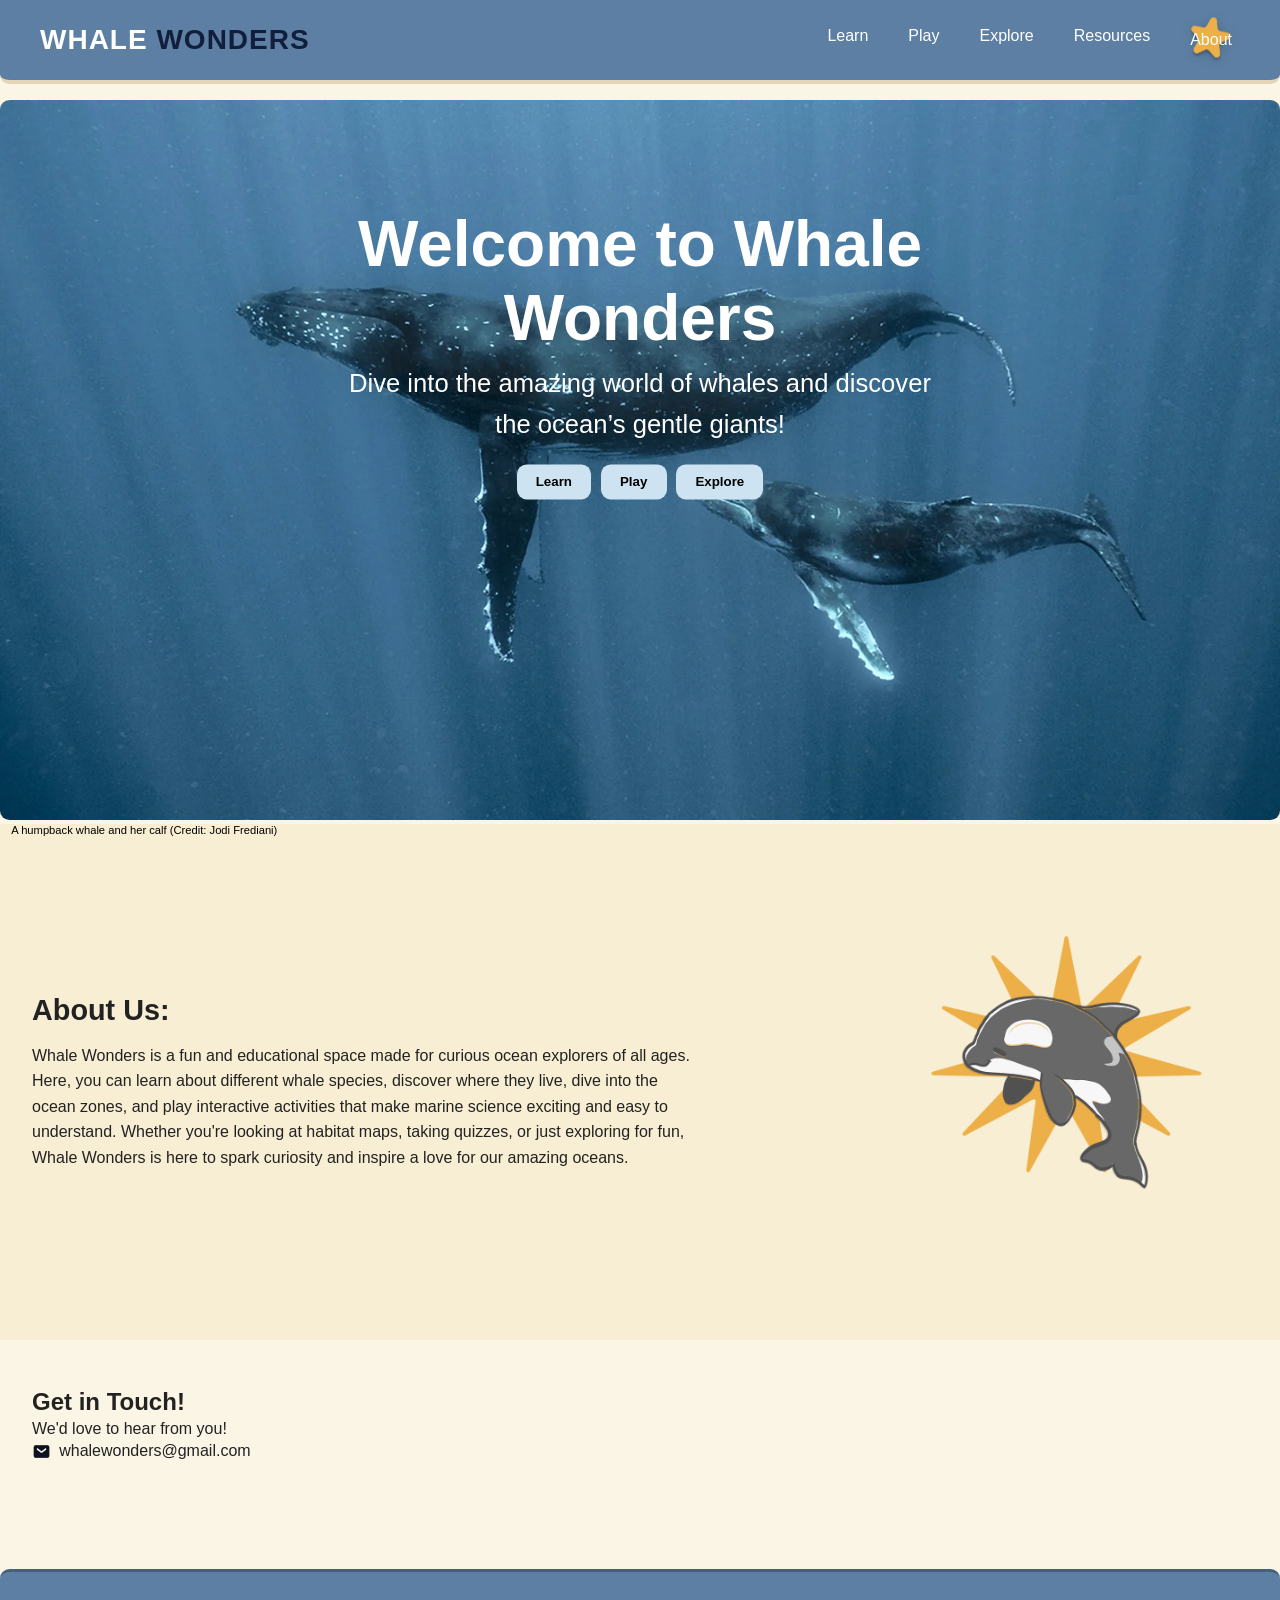
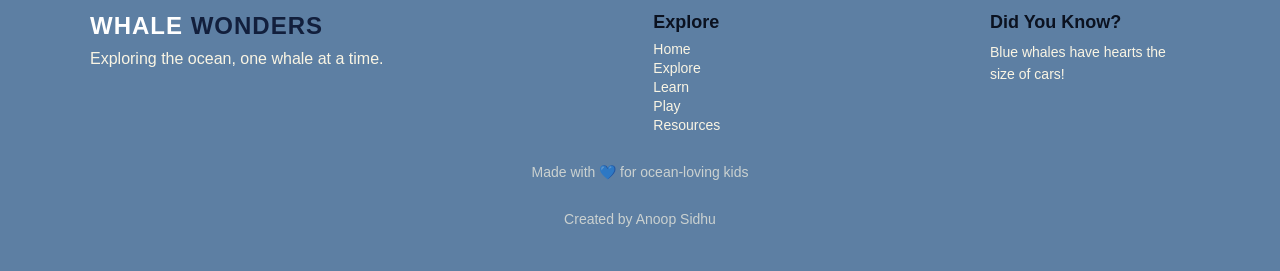
<file: index.html>
<!DOCTYPE html>
<html lang="en">
<head>
  <meta charset="UTF-8" />
  <meta name="viewport" content="width=device-width, initial-scale=1.0" />
  <title>Whale Wonders</title>
  <link rel="stylesheet" href="style.css" />
</head>
<body>
  <!-- Navigation -->
  <header>
  <nav class="navbar">
    <div class="logo">WHALE <span>WONDERS</span></div>
    <ul class="nav-links">
      <li><a href="learn.html">Learn</a></li>
      <li><a href="play.html">Play</a></li>
      <li><a href="explore.html">Explore</a></li>
      <li><a href="resources.html">Resources</a></li>
      <li class="about-link">
        <img src="images/Star.png" alt="star icon" id="star-icon">
        <a href="index.html" id="about-link">
          
          About
        </a>
      </li>
    </ul>
  </nav>
</header>

  <!-- Hero Section -->
  <section class="hero">
    <img src="images/whalehome.jpg.webp" alt="Humpback whale" class="hero-bg">
    <div class="hero-text">
      <h1>Welcome to Whale Wonders</h1>
      <p>Dive into the amazing world of whales and discover the ocean’s gentle giants!</p>
      <div class="buttons">
        <button class="btn"><a href="learn.html">Learn</a></button>
        <button class="btn"><a href="play.html">Play</a></button>
        <button class="btn"><a href="explore.html">Explore</a></button>
      </div>
    </div>
    <p class="credit">A humpback whale and her calf (Credit: Jodi Frediani)</p>
  </section>

  <!-- About Section -->
  <section class="about">
    <div class="about-text">
      <h2>About Us:</h2>
      <p>Whale Wonders is a fun and educational space made for curious ocean explorers of all ages. Here, you can learn about different whale species, discover where they live, dive into the ocean zones, and play interactive activities that make marine science exciting and easy to understand. Whether you're looking at habitat maps, taking quizzes, or just exploring for fun, Whale Wonders is here to spark curiosity and inspire a love for our amazing oceans.</p>
    </div>
    <div class="about-img">
      <img src="images/orca.png" alt="Orca illustration">
    </div>
  </section>

  <!-- Contact Section -->
  <section class="contact">
    <h2>Get in Touch!</h2>
    <p>We'd love to hear from you!</p>
    <div class="email">
      <img src="images/emailicon.png" alt="email icon" class="email-icon">
      <a href="mailto:whalewonders@gmail.com">whalewonders@gmail.com</a>
    </div>
  </section>


<footer class="site-footer">
  <div class="footer-content">
    
    <div class="footer-left">
      <h3 class="footer-logo">WHALE <span>WONDERS</span></h3>
      <p class="footer-desc">Exploring the ocean, one whale at a time.</p>
    </div>

    <div class="footer-links">
      <h4>Explore</h4>
      <a href="index.html">Home</a>
      <a href="explore.html">Explore</a>
      <a href="learn.html">Learn</a>
      <a href="play.html">Play</a>
      <a href="resources.html">Resources</a>
    </div>

    <div class="footer-fact">
      <h4>Did You Know?</h4>
      <p id="footer-fact-text">Blue whales have hearts the size of cars!</p>
    </div>

  </div>

  <p class="footer-credit">Made with 💙 for ocean-loving kids</p>
  <p class="footer-credit">Created by Anoop Sidhu</p>
</footer>

  <script src="script.js"></script>
</body>
</html>
</file>
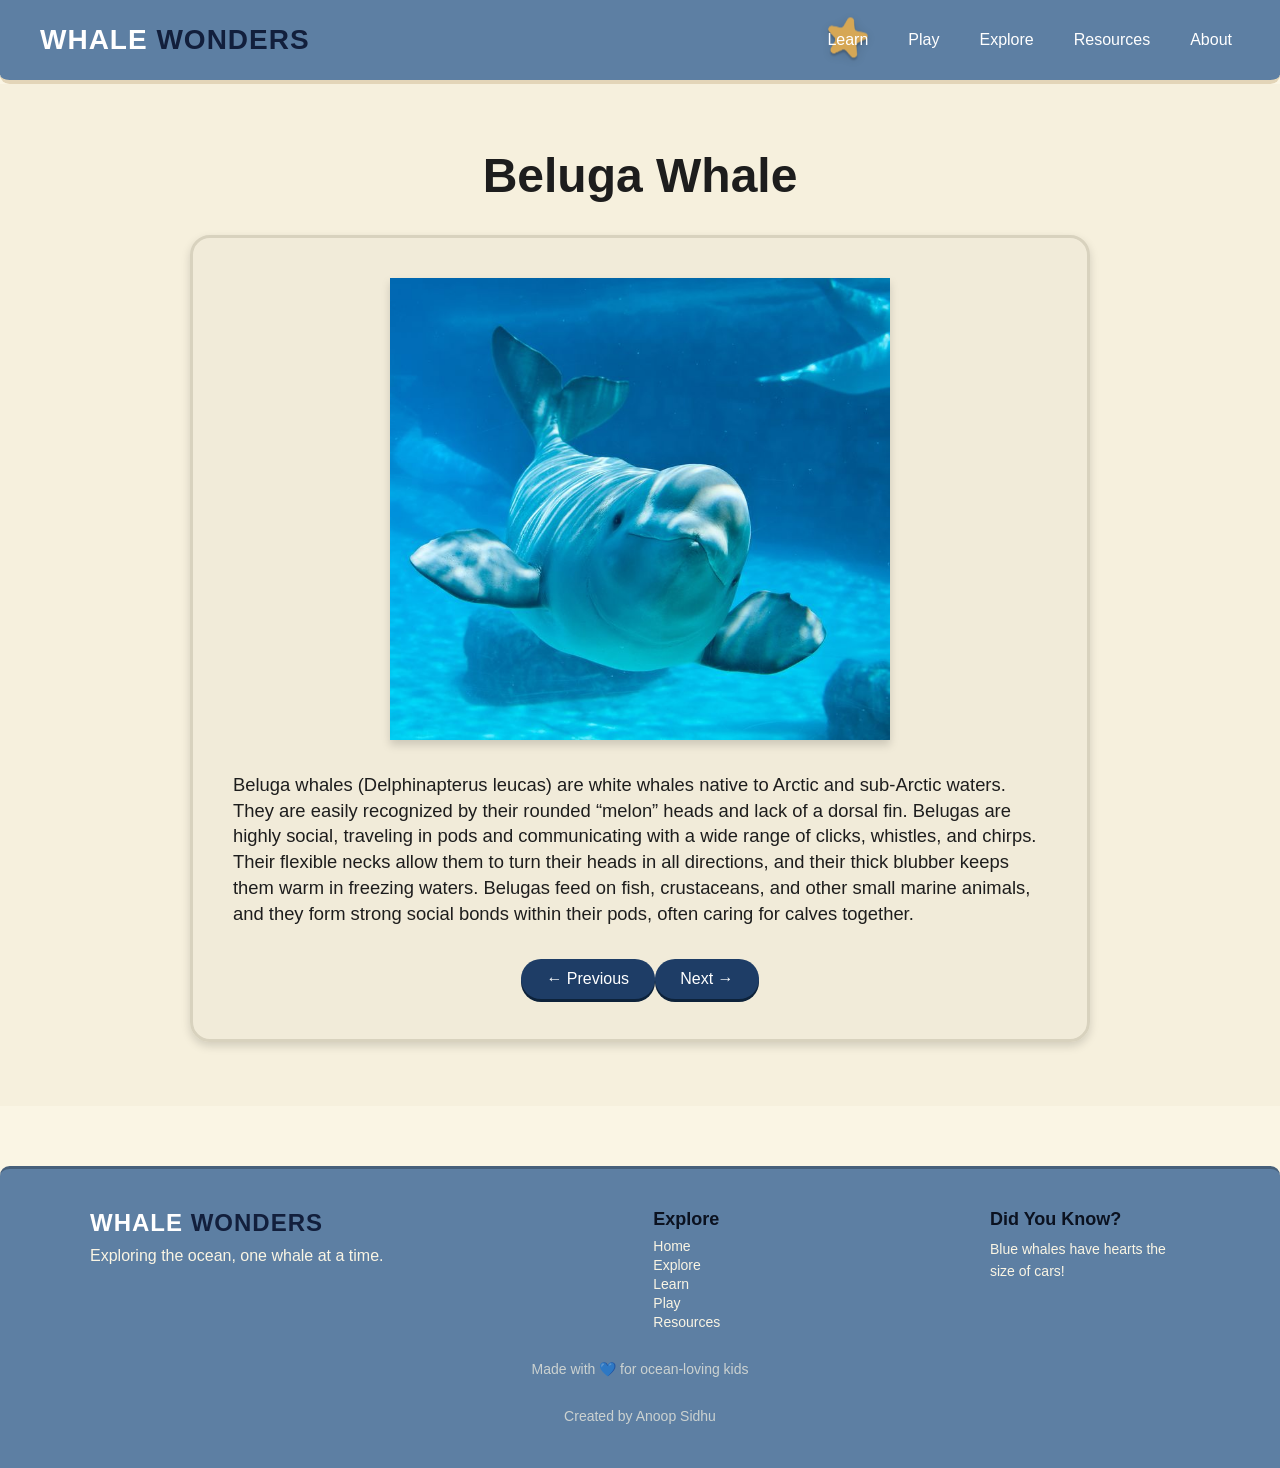
<file: beluga.html>
<!DOCTYPE html>
<html lang="en">
<head>
  <meta charset="UTF-8">
  <meta name="viewport" content="width=device-width, initial-scale=1.0">
  <title>Beluga Whale Info</title>
  <link rel="stylesheet" href="beluga.css">
</head>
<body>

<!-- Navigation -->
<header>
  <nav class="navbar">
    <div class="logo">WHALE <span>WONDERS</span></div>
    <ul class="nav-links">
       <li class="learn-link">
        <img src="images/Star.png" alt="star icon" id="star-icon">
        <a href="learn.html" id="learn-link">Learn</a>
      </li>
      <li><a href="play.html">Play</a></li>
      <li><a href="explore.html">Explore</a></li>
      <li><a href="resources.html">Resources</a></li>
      <li><a href="index.html">About</a></li>
    </ul>
  </nav>
</header>

<section class="whale-info-page">

  <h1 class="page-title">Beluga Whale</h1>

  <div class="whale-card">
    <div class="whale-image-wrapper">
      <img src="images/belugaaaaa.jpeg" alt="killer whale" class="whale-img">
    </div>

    <div class="whale-description">
      <p>
        Beluga whales (Delphinapterus leucas) are white whales native to Arctic and sub-Arctic waters. 
        They are easily recognized by their rounded “melon” heads and lack of a dorsal fin. 
        Belugas are highly social, traveling in pods and communicating with a wide range of clicks, whistles, 
        and chirps. Their flexible necks allow them to turn their heads in all directions, and their thick 
        blubber keeps them warm in freezing waters. Belugas feed on fish, crustaceans, and other small marine 
        animals, and they form strong social bonds within their pods, often caring for calves together.
      </p>
    </div>

    <div class="next-prev-buttons">
        <a href="killerwhale.html" class="prev-button">← Previous</a>
        <a href="spermwhale.html" class="next-button">Next →</a>
    </div>

  </div>

</section>

<footer class="site-footer">
  <div class="footer-content">
    
    <div class="footer-left">
      <h3 class="footer-logo">WHALE <span>WONDERS</span></h3>
      <p class="footer-desc">Exploring the ocean, one whale at a time.</p>
    </div>

    <div class="footer-links">
      <h4>Explore</h4>
      <a href="index.html">Home</a>
      <a href="explore.html">Explore</a>
      <a href="learn.html">Learn</a>
      <a href="play.html">Play</a>
      <a href="resources.html">Resources</a>
    </div>

    <div class="footer-fact">
      <h4>Did You Know?</h4>
      <p id="footer-fact-text">Blue whales have hearts the size of cars!</p>
    </div>

  </div>

  <p class="footer-credit">Made with 💙 for ocean-loving kids</p>
  <p class="footer-credit">Created by Anoop Sidhu</p>
</footer>

<script src="belugawhale.js"></script>
</body>
</html>
</file>
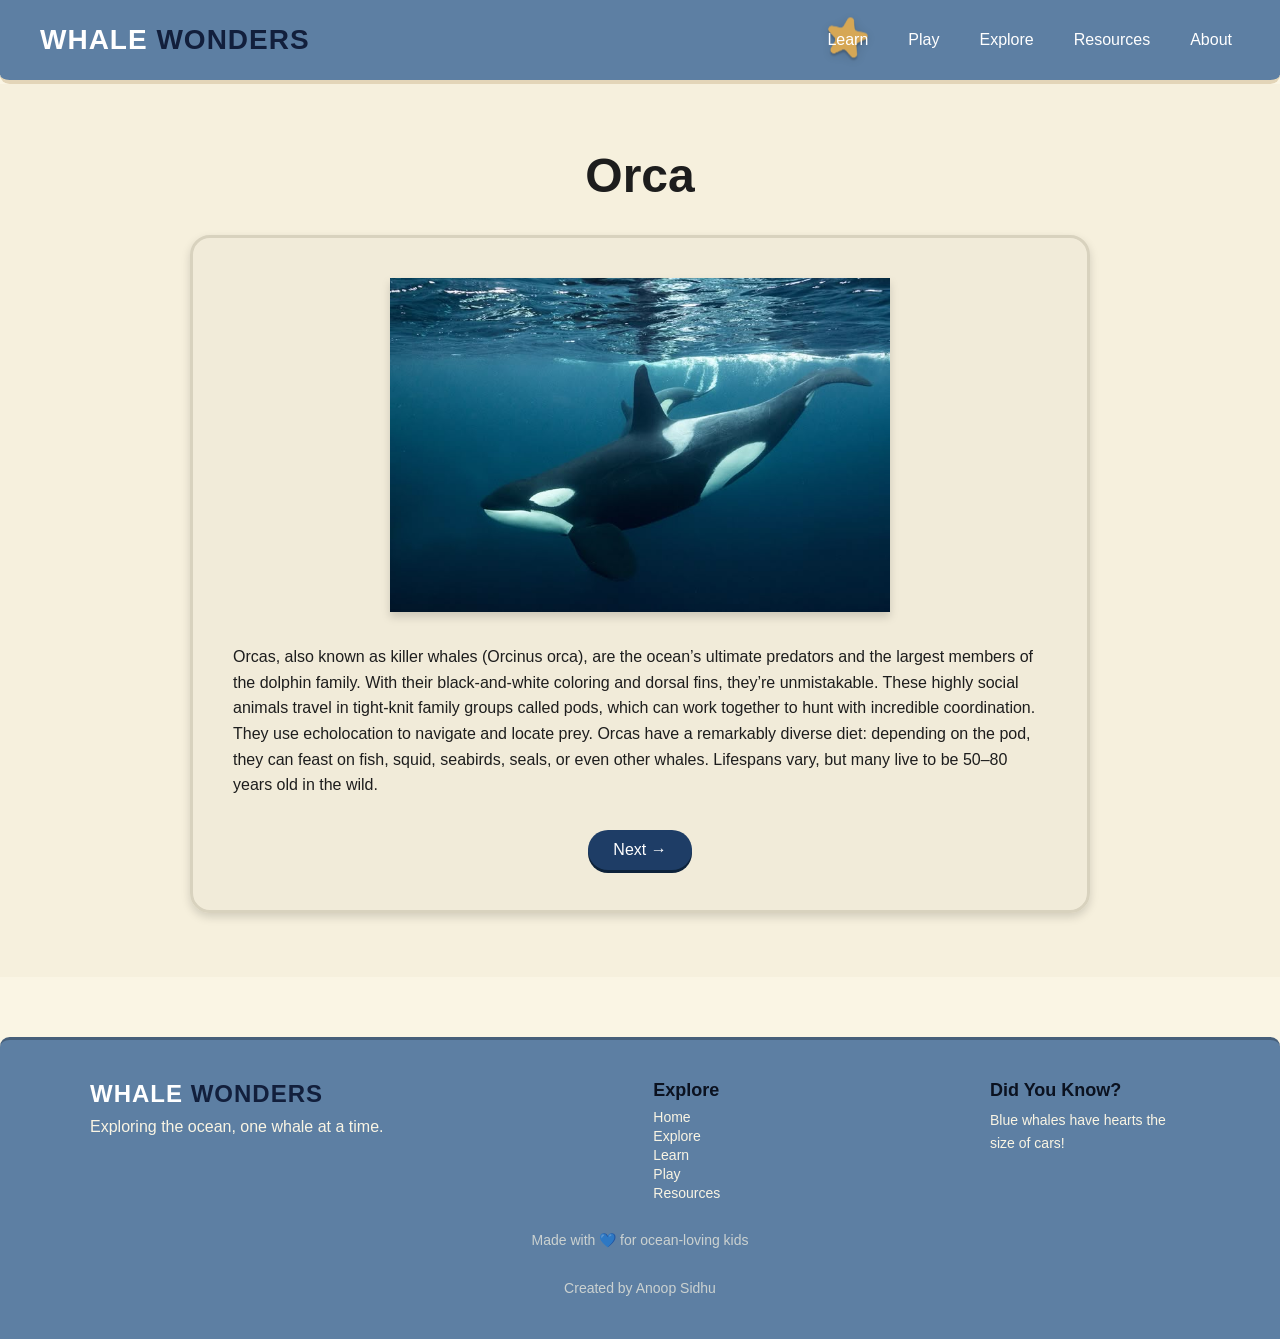
<file: killerwhale.html>
<!DOCTYPE html>
<html lang="en">
<head>
  <meta charset="UTF-8">
  <meta name="viewport" content="width=device-width, initial-scale=1.0">
  <title>Orca Info</title>
  <link rel="stylesheet" href="killer.css">
</head>
<body>

<!-- Navigation -->
<header>
  <nav class="navbar">
    <div class="logo">WHALE <span>WONDERS</span></div>
    <ul class="nav-links">
       <li class="learn-link">
        <img src="images/Star.png" alt="star icon" id="star-icon">
        <a href="learn.html" id="learn-link">Learn</a>
      </li>
      <li><a href="play.html">Play</a></li>
      <li><a href="explore.html">Explore</a></li>
      <li><a href="resources.html">Resources</a></li>
      <li><a href="index.html">About</a></li>
    </ul>
  </nav>
</header>

<section class="whale-info-page">
<div class="container">
  <h1 class="page-title">Orca</h1>

  <div class="whale-card">
    <div class="whale-image-wrapper">
      <img src="images/Orcawhale.jpeg" alt="killer whale" class="whale-img">
    </div>

    <div class="whale-description">
      <p>
        Orcas, also known as killer whales (Orcinus orca), are the ocean’s ultimate predators 
        and the largest members of the dolphin family. With their black-and-white coloring and 
        dorsal fins, they’re unmistakable. These highly social animals travel in tight-knit family 
        groups called pods, which can work together to hunt with incredible coordination. They use 
        echolocation to navigate and locate prey. Orcas have a remarkably diverse diet: depending 
        on the pod, they can feast on fish, squid, seabirds, seals, or even other whales. Lifespans 
        vary, but many live to be 50–80 years old in the wild.
      </p>
    </div>


    <div class="next-prev-buttons">
      <a href="beluga.html" class="next-button">Next →</a>
    </div>

  </div>
</div>
</section>

<footer class="site-footer">
  <div class="footer-content">
    
    <div class="footer-left">
      <h3 class="footer-logo">WHALE <span>WONDERS</span></h3>
      <p class="footer-desc">Exploring the ocean, one whale at a time.</p>
    </div>

    <div class="footer-links">
      <h4>Explore</h4>
      <a href="index.html">Home</a>
      <a href="explore.html">Explore</a>
      <a href="learn.html">Learn</a>
      <a href="play.html">Play</a>
      <a href="resources.html">Resources</a>
    </div>

    <div class="footer-fact">
      <h4>Did You Know?</h4>
      <p id="footer-fact-text">Blue whales have hearts the size of cars!</p>
    </div>

  </div>

  <p class="footer-credit">Made with 💙 for ocean-loving kids</p>
  <p class="footer-credit">Created by Anoop Sidhu</p>
</footer>

<script src="killerwhale.js"></script>
</body>
</html>
</file>
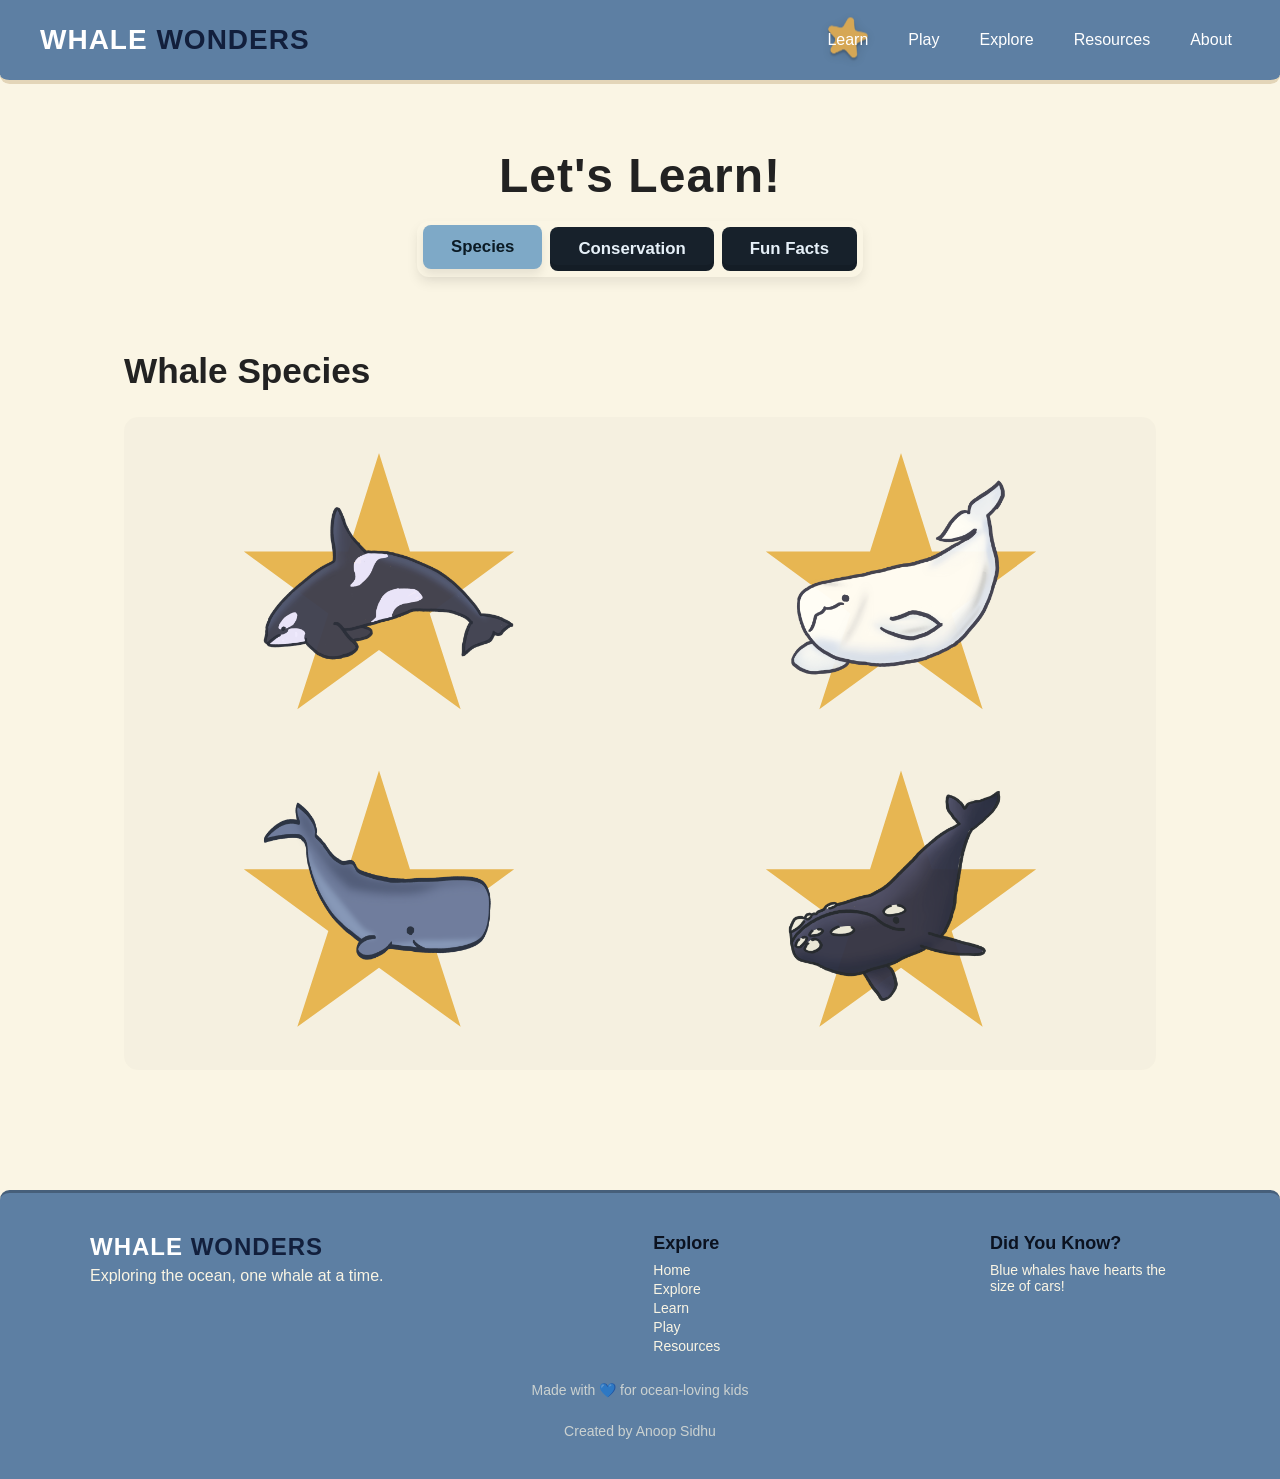
<file: learn.html>
<!DOCTYPE html>
<html lang="en">
<head>
  <meta charset="UTF-8" />
  <meta name="viewport" content="width=device-width, initial-scale=1.0" />
  <title>Whale Wonders</title>
  <link rel="stylesheet" href="stylelearn.css" />
</head>

<body>

<header>
  <nav class="navbar">
    <div class="logo">WHALE <span>WONDERS</span></div>
    <ul class="nav-links">
      <li class="learn-link">
        <img src="images/Star.png" alt="star" id="star-icon">
        <a href="learn.html" id="learn-link">Learn</a>
      </li>
      <li><a href="play.html">Play</a></li>
      <li><a href="explore.html">Explore</a></li>
      <li><a href="resources.html">Resources</a></li>
      <li><a href="index.html">About</a></li>
    </ul>
  </nav>
</header>

<main>
<div class="container">
  <!-- PAGE TITLE + TABS -->
  <section class="page-head">
    <h1>Let's Learn!</h1>

    <div class="tabs">
      <button class="tab active" id="species-btn" data-section="species">Species</button>
      <button class="tab" id="conservation-btn" data-section="conservation">Conservation</button>
      <button class="tab" id="facts-btn" data-section="fun">Fun Facts</button>
    </div>
  </section>

  <!-- SPECIES SECTION -->
  <section id="species" class="content-section">
    
    <h2 class="section-title">Whale Species</h2>
  <div class="board-wrap">
    <div class="whale-grid">

      <div class="card">
        <div class="starburst"></div>
        <a href="killerwhale.html">
          <img src="images/killerwhale.png" alt="Killer Whale" class="whale">
        </a>
      </div>

      <div class="card">
        <div class="starburst"></div>
        <a href="beluga.html">
          <img src="images/beluga.png" alt="Beluga" class="whale">
        </a>
      </div>

      <div class="card">
        <div class="starburst"></div>
        <a href="spermwhale.html">
          <img src="images/spermwhale.png" alt="Sperm Whale" class="whale">
        </a>
      </div>

      <div class="card">
        <div class="starburst"></div>
        <a href="southernwhale.html">
          <img src="images/southern.png" alt="Southern Right Whale" class="whale">
        </a>
      </div>
    </div>
  </div>
  </section>

  <!-- CONSERVATION SECTION -->
  <section id="conservation" class="content-section" style="display: none;">

    <h2 class="section-heading">Help Protect Whales</h2>
    <div class="board-wrap">
    <div class="conservation-intro">

      <div class="conservation-text">
        <p>
         Whales face numerous threats in today's oceans, from climate change and pollution to ship strikes and entanglement in fishing gear. 
         Many species are still recovering from the impacts of commercial whaling that lasted for centuries.
         Conservation efforts are crucial for maintaining healthy whale populations and preserving marine ecosystems. 
         Whales play vital roles as ecosystem engineers, helping to maintain the balance of ocean food webs.

        </p>
      </div>
      
      <div class="conservation-image">
         <img src="images/belugaaaaa.jpeg" alt="beluga whale swimming in the ocean">
      </div>
    </div>
    

<div class="conservation-card">
  <h3>How kids can help:</h3>

  <p>
    Kids can make a big difference! Learning about whales, choosing reusable
    items, and keeping beaches clean are just a few ways to help the ocean.
    Every small action adds up!
  </p>

  <ul class="conservation-list">
    <li><strong>Reduce Plastic Use:</strong> Use reusable water bottles and bags to keep plastic out of the ocean.</li>
    <li><strong>Beach Clean-ups:</strong> Join or organize beach clean-up events with your family.</li>
    <li><strong>Spread Awareness:</strong> Share what you learn about whales with friends and family.</li>
    <li><strong>Support Conservation:</strong> Learn about organizations protecting whales and their habitats.</li>
  </ul>
</div>
  </div>
  </section>

<!-- FUN FACTS SECTION -->
<section id="fun-facts" class="content-section" style="display: none;">
  <h2 class="section-title">Fun Facts</h2>
<div class="board-wrap">
  <p>🌟 Whales are full of surprises! Tap through these amazing facts:</p>

  <div class="funfact-card">
      <p id="funfact-text"></p>
  </div>

  <div class="funfact-buttons">
      <button id="fun-prev">Previous</button>
      <button id="fun-next">Next</button>
  </div>
</div>
</section>

</div>
</main>


<footer class="site-footer">
  <div class="footer-content">
    
    <div class="footer-left">
      <h3 class="footer-logo">WHALE <span>WONDERS</span></h3>
      <p class="footer-desc">Exploring the ocean, one whale at a time.</p>
    </div>

    <div class="footer-links">
      <h4>Explore</h4>
      <a href="index.html">Home</a>
      <a href="explore.html">Explore</a>
      <a href="learn.html">Learn</a>
      <a href="play.html">Play</a>
      <a href="resources.html">Resources</a>
    </div>

    <div class="footer-fact">
      <h4>Did You Know?</h4>
      <p id="footer-fact-text">Blue whales have hearts the size of cars!</p>
    </div>

  </div>

  <p class="footer-credit">Made with 💙 for ocean-loving kids</p>
  <p class="footer-credit">Created by Anoop Sidhu</p>
</footer>

<script src="scriptlearn.js"></script>

</body>
</html>
</file>
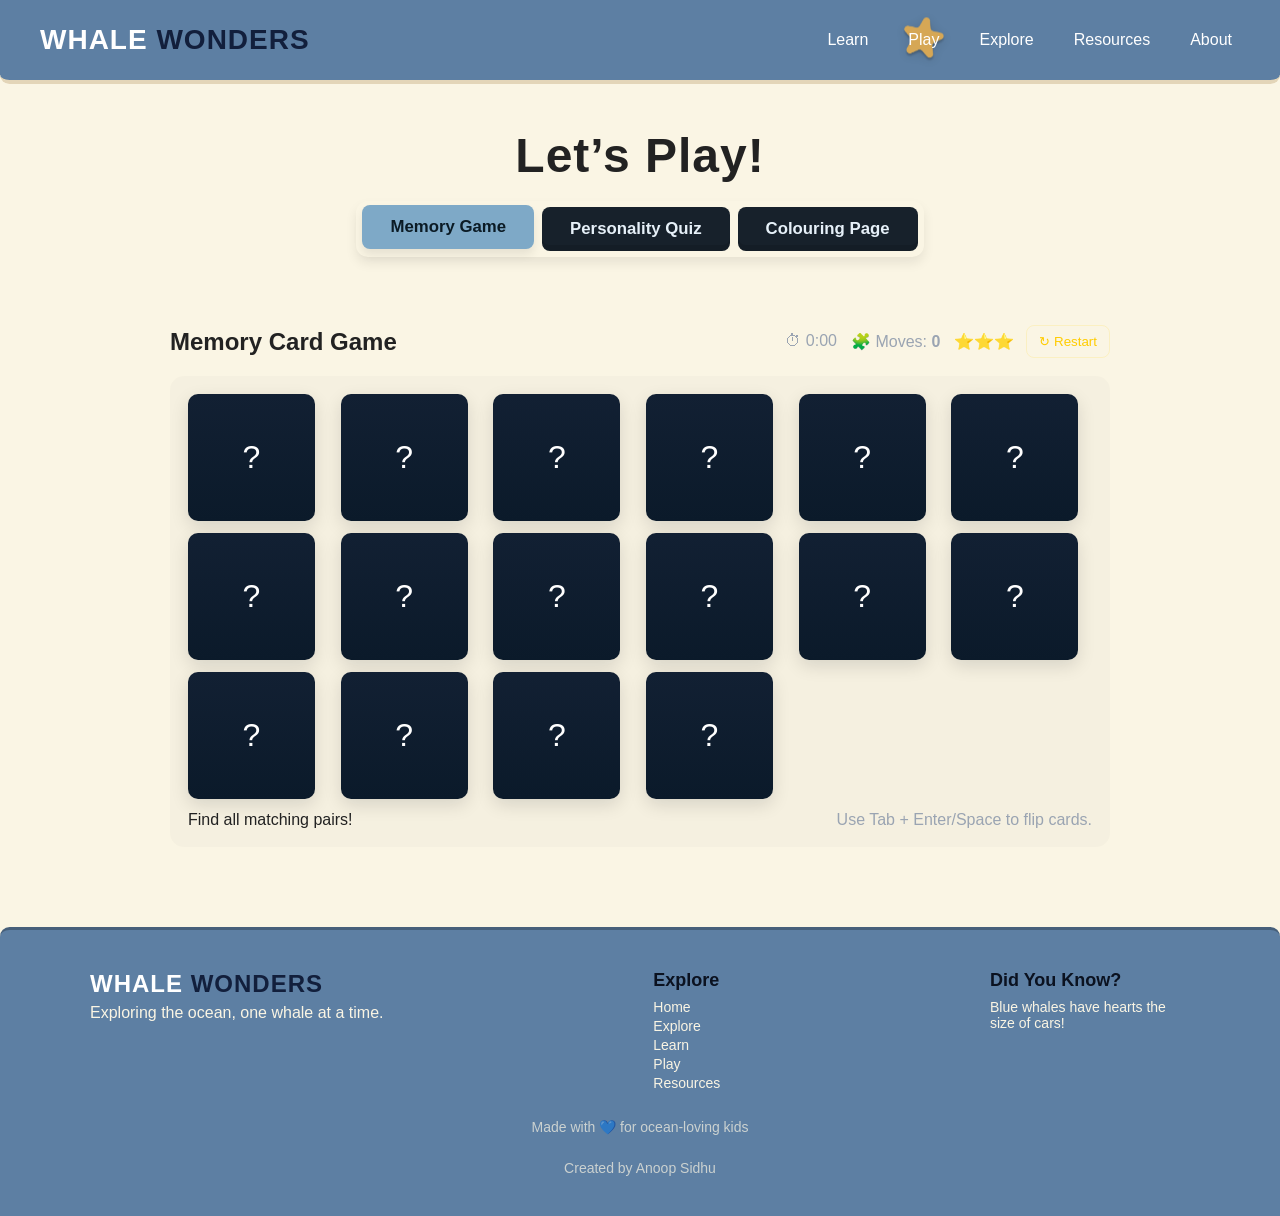
<file: play.html>
<!DOCTYPE html>
<html lang="en">
<head>
  <meta charset="UTF-8" />
  <meta name="viewport" content="width=device-width, initial-scale=1.0" />
  <title>Whale Wonders</title>
  <link rel="stylesheet" href="styleplay.css" />
</head>
<body>

<!-- Navigation -->
<header>
  <nav class="navbar">
    <div class="logo">WHALE <span>WONDERS</span></div>
    <ul class="nav-links">
      <li><a href="learn.html">Learn</a></li>

      <li class="play-link">
        <img src="images/Star.png" alt="star icon" id="star-icon">
        <a href="play.html" id="play-link">Play</a>
      </li>

      <li><a href="explore.html">Explore</a></li>
      <li><a href="resources.html">Resources</a></li>
      <li><a href="index.html">About</a></li>
    </ul>
  </nav>
</header>

<!-- PAGE TITLE -->
<main>
  <section class="page-head">
    <h1>Let’s Play!</h1>

    <div class="tabs" role="tablist">
      <button class="tab active" data-tab="game">Memory Game</button>
      <button class="tab" data-tab="quiz">Personality Quiz</button>
      <button class="tab" data-tab="colour">Colouring Page</button>
    </div>
  </section>

  <!-- MEMORY GAME -->
  <section id="section-game" class="tab-section active">
    <div class="container">
      <div class="game-header">
        <h1>Memory Card Game</h1>

        <div class="controls">
          <div class="stats">
            <div>⏱ <span id="timer">0:00</span></div>
            <div>🧩 Moves: <strong id="moves">0</strong></div>
            <div id="stars">⭐️⭐️⭐️</div>
          </div>

          <button class="btn" id="restartBtn" title="Restart">↻ Restart</button>
        </div>
      </div>

      <div class="board-wrap">
        <div id="board" class="board" aria-live="polite"></div>

        <div class="footer">
          <div class="message" id="message">Find all matching pairs!</div>
          <div style="color:var(--muted)">Use Tab + Enter/Space to flip cards.</div>
        </div>
      </div>
    </div>
  </section>

  <!-- PERSONALITY QUIZ -->
  <section id="section-quiz" class="tab-section">

    <div class="quiz-wrap">

      <h2 class="quiz-title">Which Whale Are You?</h2>
      <p class="quiz-subtitle">A personality quiz about whales 🐋</p>

      <form id="quiz">
        <!-- Questions -->
        <div class="quiz-question">
          <h3>1) What do you like to do at the playground?</h3>
          <div class="quiz-options">
            <label class="quiz-option"><input type="radio" name="q1" value="blue"> Build a big fort and take it slow</label>
            <label class="quiz-option"><input type="radio" name="q1" value="orca"> Play team games and lead your friends</label>
            <label class="quiz-option"><input type="radio" name="q1" value="humpback"> Sing silly songs and make up stories</label>
            <label class="quiz-option"><input type="radio" name="q1" value="beluga"> Explore every corner and ask questions</label>
          </div>
        </div>

        <div class="quiz-question">
          <h3>2) Pick a snack</h3>
          <div class="quiz-options">
            <label class="quiz-option"><input type="radio" name="q2" value="blue"> A giant cookie</label>
            <label class="quiz-option"><input type="radio" name="q2" value="orca"> Fruit</label>
            <label class="quiz-option"><input type="radio" name="q2" value="humpback"> Rainbow fruit gummies</label>
            <label class="quiz-option"><input type="radio" name="q2" value="beluga"> A mystery snack</label>
          </div>
        </div>

        <div class="quiz-question">
          <h3>3) Pick a superpower</h3>
          <div class="quiz-options">
            <label class="quiz-option"><input type="radio" name="q3" value="blue"> Invisibility</label>
            <label class="quiz-option"><input type="radio" name="q3" value="orca"> Super Speed</label>
            <label class="quiz-option"><input type="radio" name="q3" value="humpback"> Super Strength</label>
            <label class="quiz-option"><input type="radio" name="q3" value="beluga"> Mind Reading</label>
          </div>
        </div>

        <div class="quiz-question">
          <h3>4) Your favorite place to play is...</h3>
          <div class="quiz-options">
            <label class="quiz-option"><input type="radio" name="q4" value="blue"> A quiet hill</label>
            <label class="quiz-option"><input type="radio" name="q4" value="orca"> A team obstacle course</label>
            <label class="quiz-option"><input type="radio" name="q4" value="humpback"> A playground</label>
            <label class="quiz-option"><input type="radio" name="q4" value="beluga"> A nature trail</label>
          </div>
        </div>

        <button type="button" class="quiz-btn primary" id="submitQuiz">See My Whale</button>
        <button type="button" class="quiz-btn" id="resetQuiz">Reset</button>
      </form>

      <!-- QUIZ RESULT -->
      <div id="quizResult" class="quiz-result">
        <div class="quiz-emoji" id="resultEmoji">🐋</div>
        <h3 id="resultTitle"></h3>
        <p id="resultDesc"></p>
        <p id="resultFun" class="funfact"></p>
        <button class="quiz-btn primary" id="againQuiz">Try Again</button>
      </div>

    </div>

  </section>

<section id="section-colour" class="tab-section">
  <div class="container">
    <div class="game-header">
      <h1>Whale Colouring Pages</h1>
    </div>

    <div class="board-wrap">
      <div class="board" aria-live="polite">
        <!-- Tiny preview cards -->
        <div class="colour-card" data-img="images/colour1.PNG">
          <img src="images/colour1.PNG" alt="colouring page with whale fin and sun" />
        </div>
        <div class="colour-card" data-img="images/colour2.PNG">
          <img src="images/colour2.PNG" alt="colouring page with whale" />
        </div>
        <div class="colour-card" data-img="images/colour3.PNG">
          <img src="images/colour3.PNG" alt="colouring page with bouy" />
        </div>
        <div class="colour-card" data-img="images/colour4.PNG">
          <img src="images/colour4.PNG" alt="colouring page with glass jar in sand" />
        </div>
        <div class="colour-card" data-img="images/colour5.PNG">
          <img src="images/colour5.PNG" alt="colouring page with compass in sand" />
        </div>
        <div class="colour-card" data-img="images/colour6.PNG">
          <img src="images/colour6.PNG" alt="colouring page with orca whale" />
        </div>
        <div class="colour-card" data-img="images/colour7.PNG">
          <img src="images/colour7.PNG" alt="colouring page with a mound of sand" />
        </div>
      </div>

      <div class="footer">
        <div class="message" id="colouringMessage">Click a card to see your colouring page!</div>
      </div>
    </div>
  </div>
</section>



</main>


<footer class="site-footer">
  <div class="footer-content">
    
    <div class="footer-left">
      <h3 class="footer-logo">WHALE <span>WONDERS</span></h3>
      <p class="footer-desc">Exploring the ocean, one whale at a time.</p>
    </div>

    <div class="footer-links">
      <h4>Explore</h4>
      <a href="index.html">Home</a>
      <a href="explore.html">Explore</a>
      <a href="learn.html">Learn</a>
      <a href="play.html">Play</a>
      <a href="resources.html">Resources</a>
    </div>

    <div class="footer-fact">
      <h4>Did You Know?</h4>
      <p id="footer-fact-text">Blue whales have hearts the size of cars!</p>
    </div>

  </div>

  <p class="footer-credit">Made with 💙 for ocean-loving kids</p>
  <p class="footer-credit">Created by Anoop Sidhu</p>
</footer>

<script src="scriptplay.js"></script>
</body>
</html>
</file>
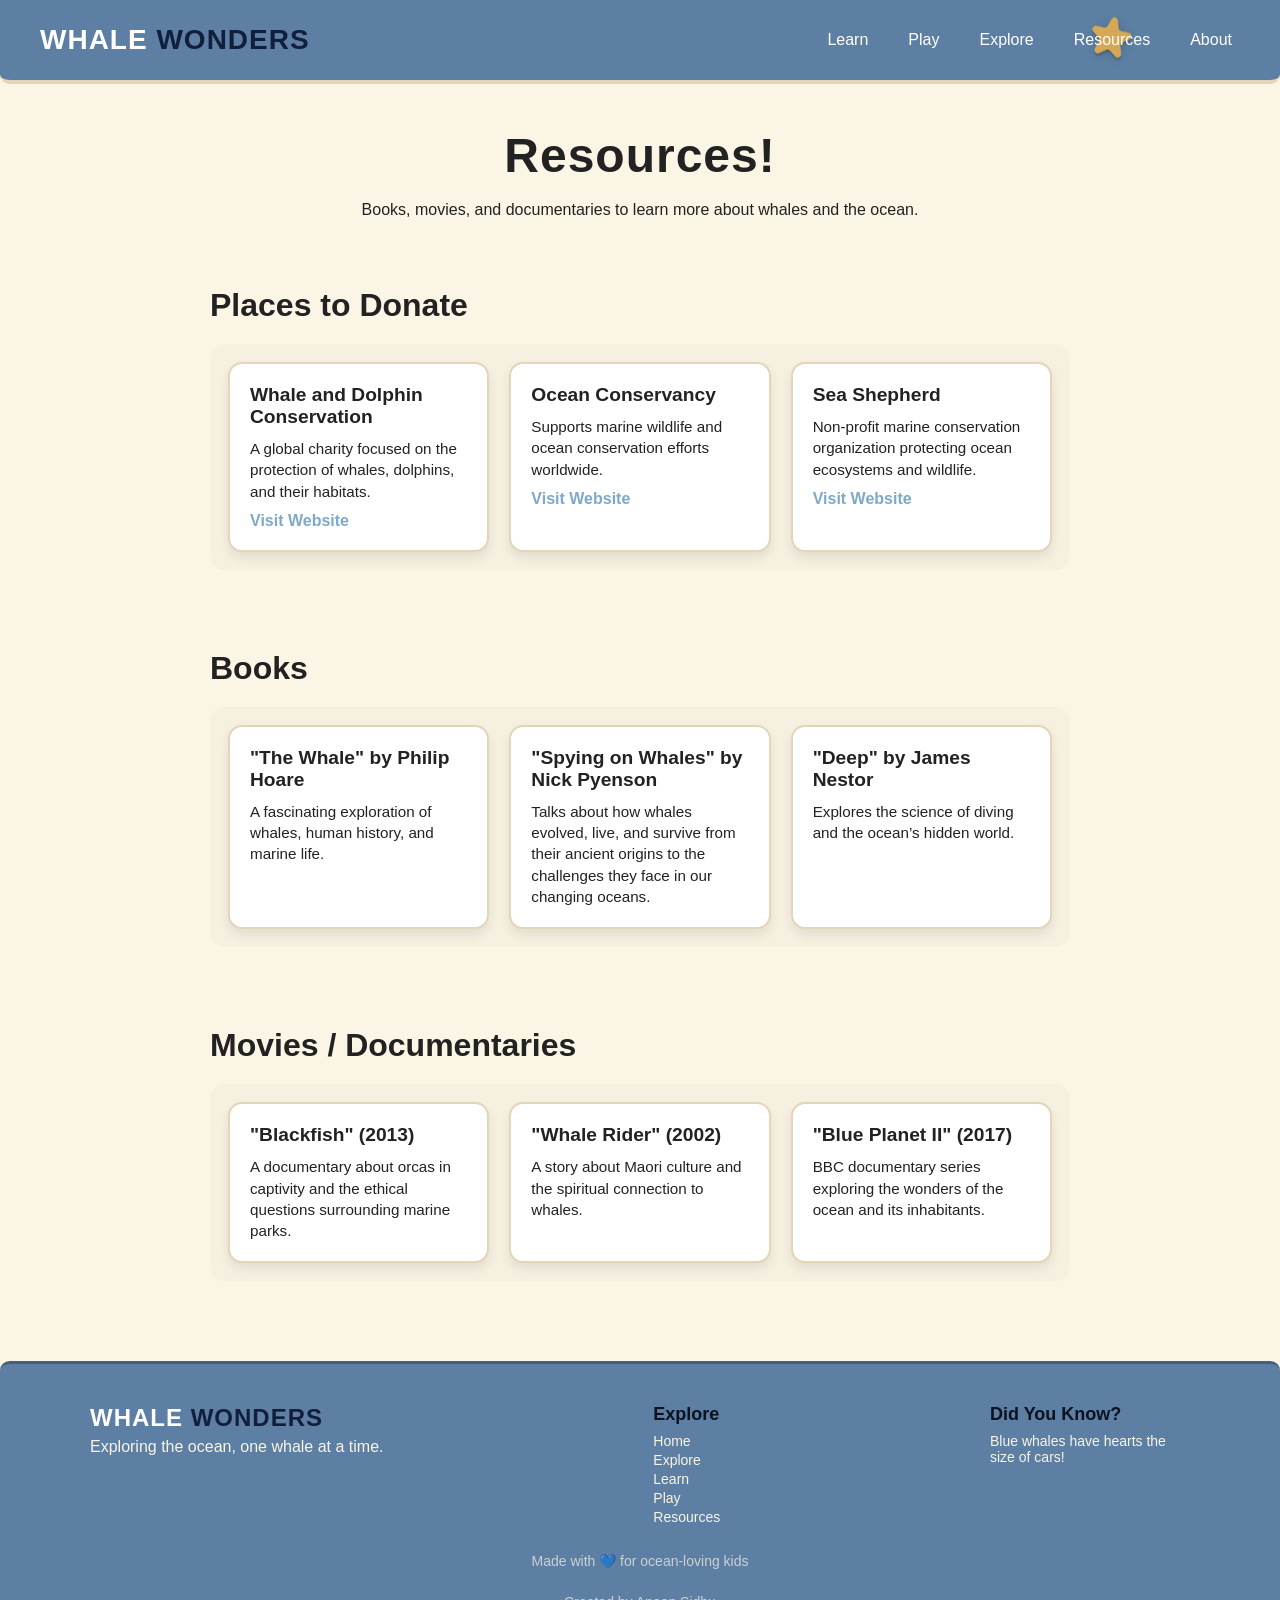
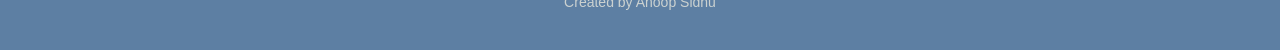
<file: resources.html>
<!DOCTYPE html>
<html lang="en">
<head>
  <meta charset="UTF-8" />
  <meta name="viewport" content="width=device-width, initial-scale=1.0" />
  <title>Whale Wonders</title>
  <link rel="stylesheet" href="stylerec.css" />
</head>
<body>

<!-- Navigation -->
<header>
  <nav class="navbar">
    <div class="logo">WHALE <span>WONDERS</span></div>
    <ul class="nav-links">
      <li><a href="learn.html">Learn</a></li>
      <li><a href="play.html">Play</a></li>
      <li><a href="explore.html">Explore</a></li>

      <li class="play-link">
        <img src="images/Star.png" alt="star icon" id="star-icon">
        <a href="resources.html" id="play-link">Resources</a>
      </li>

      <li><a href="index.html">About</a></li>
    </ul>
  </nav>
</header>

<!-- PAGE TITLE -->
<main>
  <section class="page-head">
    <h1>Resources!</h1>
    <p>Books, movies, and documentaries to learn more about whales and the ocean.</p>
  </section>
  
  <section class="resources-section">
  <h2>Places to Donate</h2>
  <div class="board-wrap">
  <div class="resources-grid">
    <div class="resource-card">
      <h3>Whale and Dolphin Conservation</h3>
      <p>A global charity focused on the protection of whales, dolphins, and their habitats.</p>
      <a href="https://us.whales.org/" target="_blank">Visit Website</a>
    </div>
    <div class="resource-card">
      <h3>Ocean Conservancy</h3>
      <p>Supports marine wildlife and ocean conservation efforts worldwide.</p>
      <a href="https://oceanconservancy.org/" target="_blank">Visit Website</a>
    </div>
    <div class="resource-card">
      <h3>Sea Shepherd</h3>
      <p>Non-profit marine conservation organization protecting ocean ecosystems and wildlife.</p>
      <a href="https://www.seashepherd.org/" target="_blank">Visit Website</a>
    </div>
  </div>
  </div>
</section>

  <section class="resources-section">
    <h2>Books</h2>
    <div class="board-wrap">
    <div class="resources-grid">
      <div class="resource-card">
        <h3>"The Whale" by Philip Hoare</h3>
        <p>A fascinating exploration of whales, human history, and marine life.</p>
      </div>
      <div class="resource-card">
        <h3>"Spying on Whales" by Nick Pyenson</h3>
        <p>Talks about how whales evolved, live, and survive from their ancient origins to the challenges they face in our changing oceans.</p>
      </div>
      <div class="resource-card">
        <h3>"Deep" by James Nestor</h3>
        <p>Explores the science of diving and the ocean’s hidden world.</p>
      </div>
    </div>
    </div>
  </section>

  <section class="resources-section">
    <h2>Movies / Documentaries</h2>
    <div class="board-wrap">
    <div class="resources-grid">
      <div class="resource-card">
        <h3>"Blackfish" (2013)</h3>
        <p>A documentary about orcas in captivity and the ethical questions surrounding marine parks.</p>
      </div>
      <div class="resource-card">
        <h3>"Whale Rider" (2002)</h3>
        <p>A story about Maori culture and the spiritual connection to whales.</p>
      </div>
      <div class="resource-card">
        <h3>"Blue Planet II" (2017)</h3>
        <p>BBC documentary series exploring the wonders of the ocean and its inhabitants.</p>
      </div>
    </div>
    </div>
  </section>



</main>

<footer class="site-footer">
  <div class="footer-content">
    
    <div class="footer-left">
      <h3 class="footer-logo">WHALE <span>WONDERS</span></h3>
      <p class="footer-desc">Exploring the ocean, one whale at a time.</p>
    </div>

    <div class="footer-links">
      <h4>Explore</h4>
      <a href="index.html">Home</a>
      <a href="explore.html">Explore</a>
      <a href="learn.html">Learn</a>
      <a href="play.html">Play</a>
      <a href="resources.html">Resources</a>
    </div>

    <div class="footer-fact">
      <h4>Did You Know?</h4>
      <p id="footer-fact-text">Blue whales have hearts the size of cars!</p>
    </div>

  </div>

  <p class="footer-credit">Made with 💙 for ocean-loving kids</p>
  <p class="footer-credit">Created by Anoop Sidhu</p>
</footer>


<script src="scriptrec.js"></script>
</body>
</html>
</file>
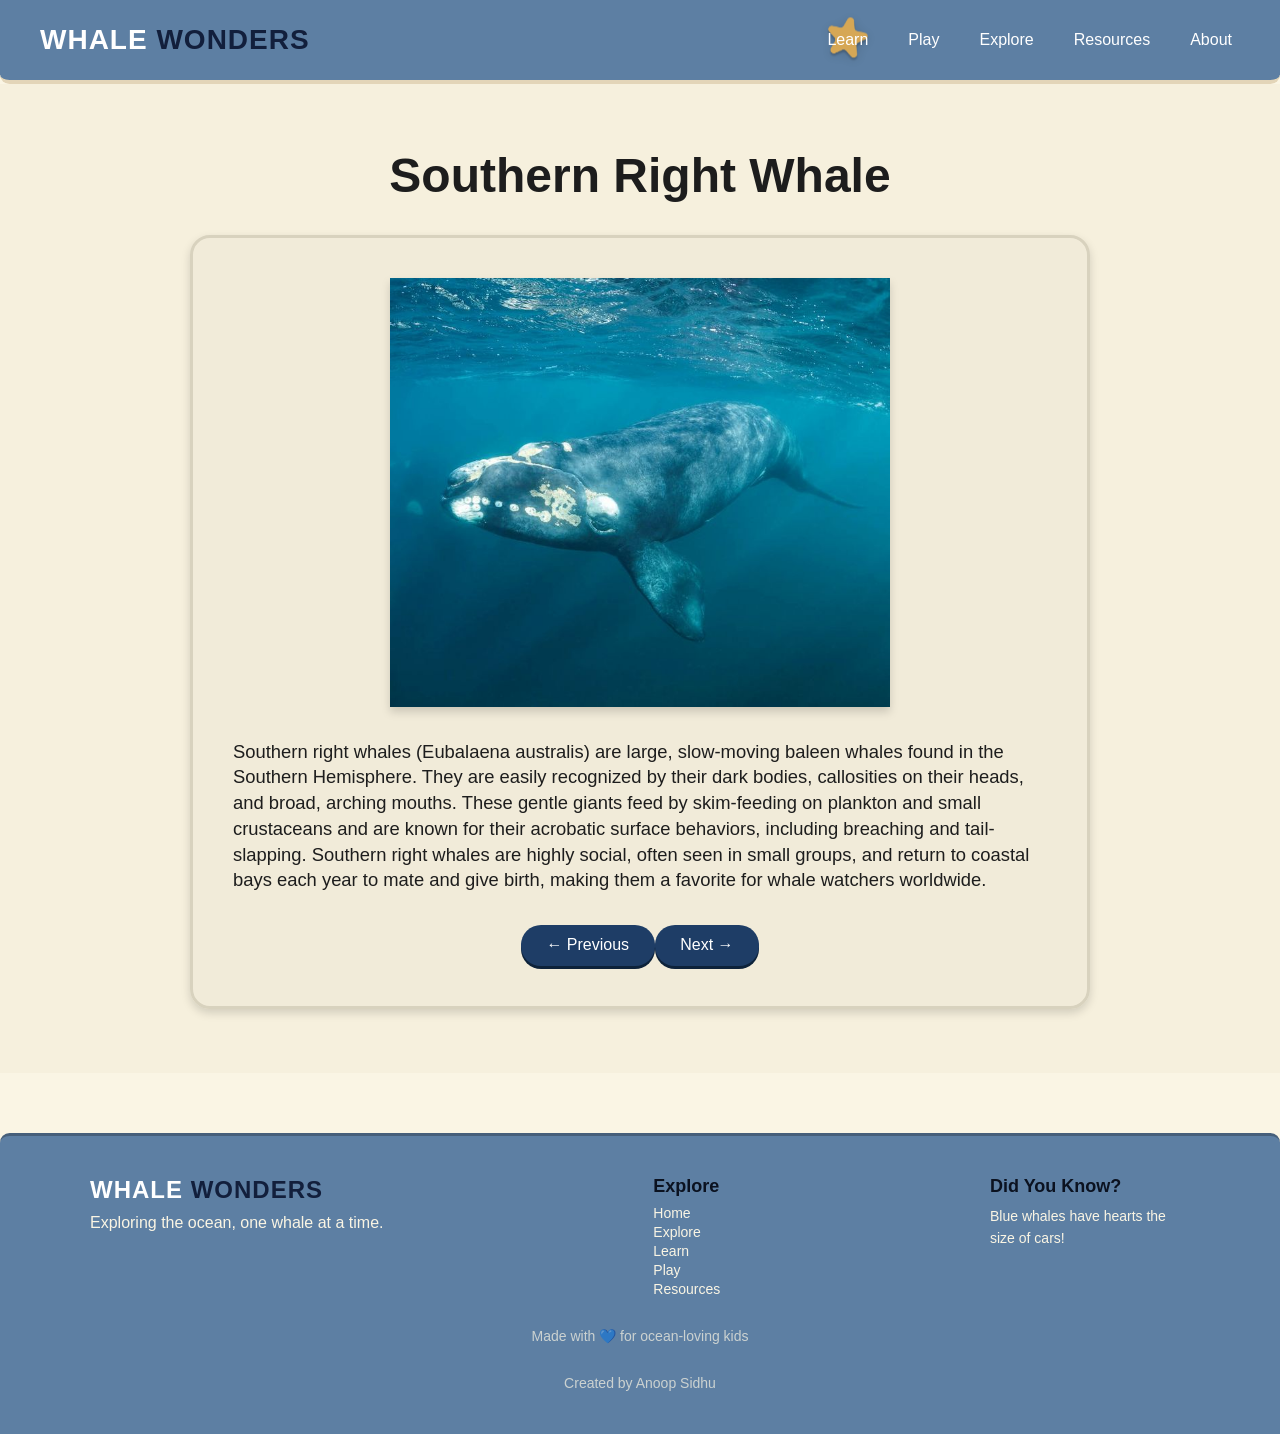
<file: southernwhale.html>
<!DOCTYPE html>
<html lang="en">
<head>
  <meta charset="UTF-8">
  <meta name="viewport" content="width=device-width, initial-scale=1.0">
  <title>Southern Right Whale Info</title>
  <link rel="stylesheet" href="beluga.css">
</head>
<body>

<!-- Navigation -->
<header>
  <nav class="navbar">
    <div class="logo">WHALE <span>WONDERS</span></div>
    <ul class="nav-links">
       <li class="learn-link">
        <img src="images/Star.png" alt="star icon" id="star-icon">
        <a href="learn.html" id="learn-link">Learn</a>
      </li>
      <li><a href="play.html">Play</a></li>
      <li><a href="explore.html">Explore</a></li>
      <li><a href="resources.html">Resources</a></li>
      <li><a href="index.html">About</a></li>
    </ul>
  </nav>
</header>

<section class="whale-info-page">

  <h1 class="page-title">Southern Right Whale</h1>

  <div class="whale-card">
    <div class="whale-image-wrapper">
      <img src="images/rightwhale.jpeg" alt="southern right whale" class="whale-img">
    </div>

    <div class="whale-description">
      <p>
       Southern right whales (Eubalaena australis) are large, slow-moving baleen whales 
       found in the Southern Hemisphere. They are easily recognized by their dark bodies,
        callosities on their heads, and broad, arching mouths. These gentle giants feed 
        by skim-feeding on plankton and small crustaceans and are known for their 
        acrobatic surface behaviors, including breaching and tail-slapping. Southern 
        right whales are highly social, often seen in small groups, and return to coastal 
        bays each year to mate and give birth, making them a favorite for whale watchers worldwide.
      </p>
    </div>

    <div class="next-prev-buttons">
        <a href="spermwhale.html" class="prev-button">← Previous</a>
        <a href="learn.html" class="next-button">Next →</a>
    </div>

  </div>

</section>

<footer class="site-footer">
  <div class="footer-content">
    
    <div class="footer-left">
      <h3 class="footer-logo">WHALE <span>WONDERS</span></h3>
      <p class="footer-desc">Exploring the ocean, one whale at a time.</p>
    </div>

    <div class="footer-links">
      <h4>Explore</h4>
      <a href="index.html">Home</a>
      <a href="explore.html">Explore</a>
      <a href="learn.html">Learn</a>
      <a href="play.html">Play</a>
      <a href="resources.html">Resources</a>
    </div>

    <div class="footer-fact">
      <h4>Did You Know?</h4>
      <p id="footer-fact-text">Blue whales have hearts the size of cars!</p>
    </div>

  </div>

  <p class="footer-credit">Made with 💙 for ocean-loving kids</p>
  <p class="footer-credit">Created by Anoop Sidhu</p>
</footer>

<script src="belugawhale.js"></script>
</body>
</html>
</file>
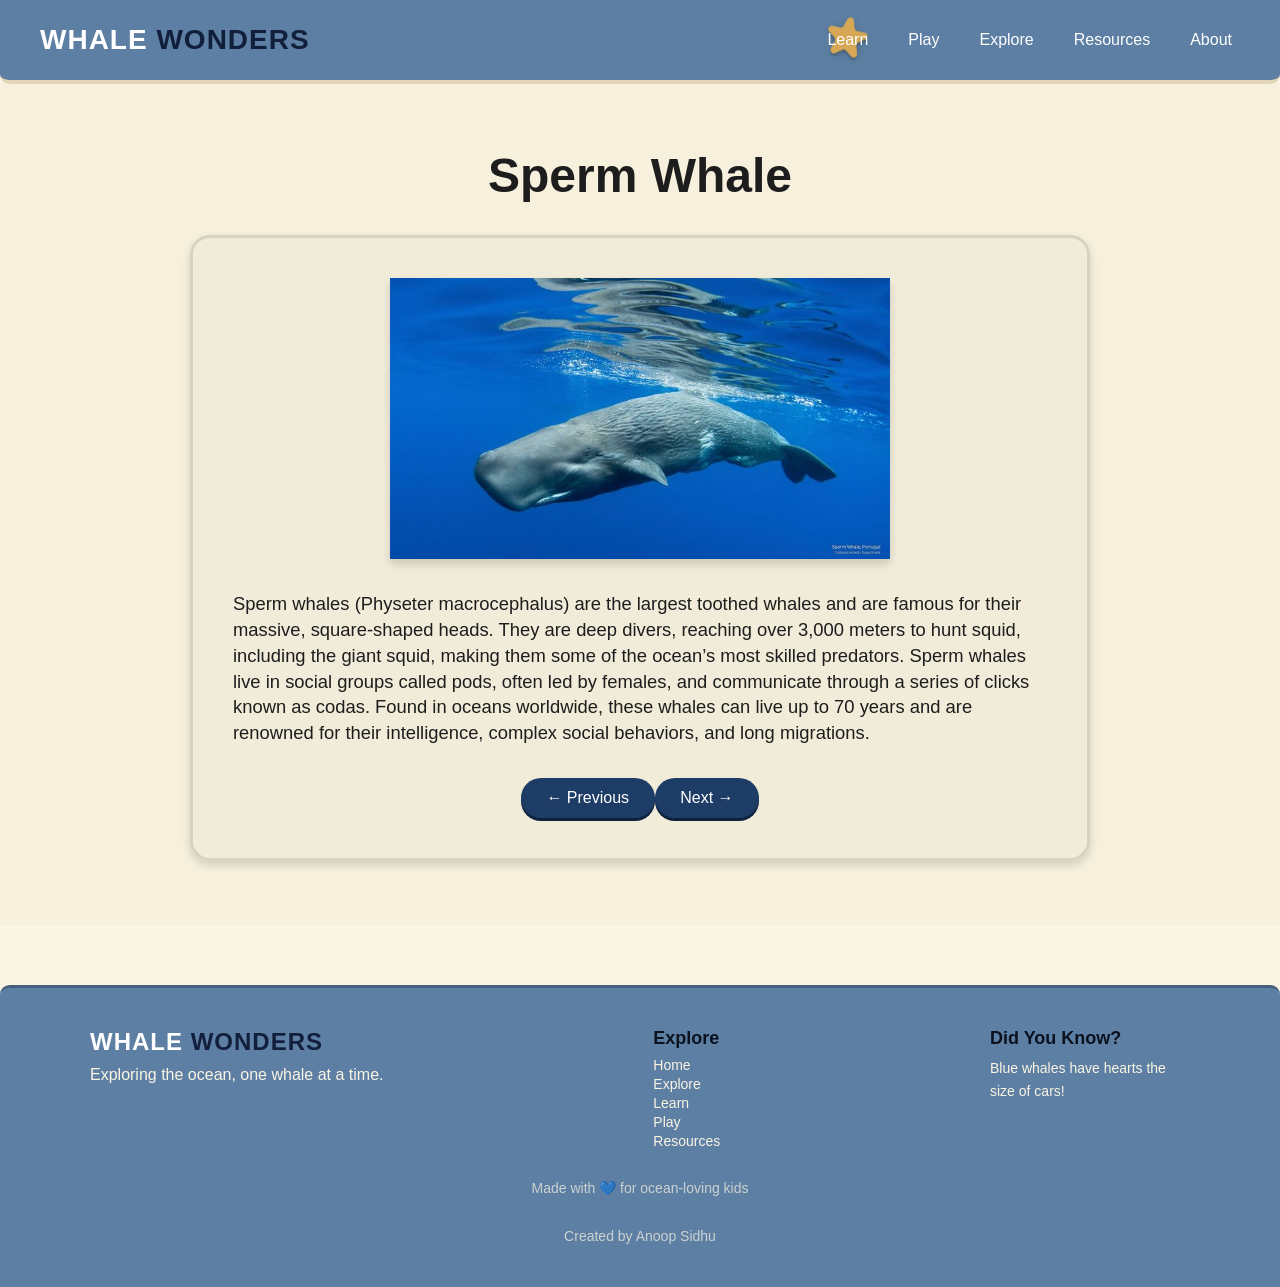
<file: spermwhale.html>
<!DOCTYPE html>
<html lang="en">
<head>
  <meta charset="UTF-8">
  <meta name="viewport" content="width=device-width, initial-scale=1.0">
  <title>Sperm Whale Info</title>
  <link rel="stylesheet" href="beluga.css">
</head>
<body>

<!-- Navigation -->
<header>
  <nav class="navbar">
    <div class="logo">WHALE <span>WONDERS</span></div>
    <ul class="nav-links">
       <li class="learn-link">
        <img src="images/Star.png" alt="star icon" id="star-icon">
        <a href="learn.html" id="learn-link">Learn</a>
      </li>
      <li><a href="play.html">Play</a></li>
      <li><a href="explore.html">Explore</a></li>
      <li><a href="resources.html">Resources</a></li>
      <li><a href="index.html">About</a></li>
    </ul>
  </nav>
</header>

<section class="whale-info-page">

  <h1 class="page-title">Sperm Whale</h1>

  <div class="whale-card">
    <div class="whale-image-wrapper">
      <img src="images/spermwhaleee.jpeg" alt="sperm whale" class="whale-img">
    </div>

    <div class="whale-description">
      <p>
       Sperm whales (Physeter macrocephalus) are the largest toothed whales and are 
       famous for their massive, square-shaped heads. They are deep divers, reaching 
       over 3,000 meters to hunt squid, including the giant squid, making them some of 
       the ocean’s most skilled predators. Sperm whales live in social groups called 
       pods, often led by females, and communicate through a series of clicks known as 
       codas. Found in oceans worldwide, these whales can live up to 70 years and are 
       renowned for their intelligence, complex social behaviors, and long migrations.
      </p>
    </div>

    <div class="next-prev-buttons">
        <a href="beluga.html" class="prev-button">← Previous</a>
        <a href="southernwhale.html" class="next-button">Next →</a>
    </div>

  </div>

</section>

<footer class="site-footer">
  <div class="footer-content">
    
    <div class="footer-left">
      <h3 class="footer-logo">WHALE <span>WONDERS</span></h3>
      <p class="footer-desc">Exploring the ocean, one whale at a time.</p>
    </div>

    <div class="footer-links">
      <h4>Explore</h4>
      <a href="index.html">Home</a>
      <a href="explore.html">Explore</a>
      <a href="learn.html">Learn</a>
      <a href="play.html">Play</a>
      <a href="resources.html">Resources</a>
    </div>

    <div class="footer-fact">
      <h4>Did You Know?</h4>
      <p id="footer-fact-text">Blue whales have hearts the size of cars!</p>
    </div>

  </div>

  <p class="footer-credit">Made with 💙 for ocean-loving kids</p>
  <p class="footer-credit">Created by Anoop Sidhu</p>
</footer>

<script src="belugawhale.js"></script>
</body>
</html>
</file>
<file: style.css>
* {
  margin: 0;
  padding: 0;
  box-sizing: border-box;
}


body {
  font-family: 'Poppins', sans-serif;
  color: #222;
  background-color: #faf5e4;
  padding: 0; 
}

h1, h2 {
  font-weight: 700;
}

p {
  line-height: 1.6;
}

/* NAVBAR */
.navbar {
  display: flex;
  justify-content: space-between;
  align-items: center;
  background-color: #5d7fa3;
  padding: 1.5rem 2.5rem;
  border-bottom: 4px solid #e3d5b8;
  z-index: 0;
  border-radius: 0 0 0.6rem 0.6rem;
}

.nav-links {
  list-style: none;
  display: flex;
  gap: 1.5rem;
}

.nav-links li a {
  text-decoration: none;
  color: white;
  font-weight: 500;
  padding: 0.25rem 0.5rem;
}

/* STAR ICON */
#star-icon {
  position: absolute;
  top: 50%;
  left: 50%;
  width: 44px;
  transform: translate(-50%, -50%);
  z-index: 1;
  pointer-events: none;
  transition: transform 0.6s cubic-bezier(.2,.9,.2,1), filter 0.3s ease, opacity 0.25s ease;
  will-change: transform;     
  filter: drop-shadow(0 2px 6px rgba(0,0,0,0.15));
}

.about-link {
  position: relative;
  display: inline-block;
  width: auto;
}

.about-link a {
  display: inline-block;
  position: relative;
  z-index: 3; 
}

/* HERO SECTION */
.hero {
  position: relative;
  text-align: center;
  margin-top: 1rem;
}

.hero-bg {
  width: 100%;
  border-radius: 0.6rem 0.6rem 0.6rem 0.6rem;
}

.hero-text {
  position: absolute;
  top: 35%;
  left: 50%;
  transform: translate(-50%, -50%);
  color: white;
  padding: 0 1rem;
}

.hero-text h1 {
  font-size: 5vw;
  margin-bottom: 0.5rem;
}

.hero-text p {
  font-size: 2vw;
  margin-bottom: 1.2rem;
}

.buttons {
  display: flex;
  justify-content: center;
  gap: 0.6rem;
}


.btn {
  background-color: #cde3f2;
  border: none;
  padding: 0.6rem 1.2rem;
  border-radius: 0.6rem;
  font-weight: 600;
  cursor: pointer;
  transition: transform 0.2s ease;
  text-decoration: none;   
  color: #000000;             
}

.buttons a {
  text-decoration: none;
}


.btn:hover {
  transform: scale(1.1);
}

a {
  color: inherit;
  text-decoration: none;
}

a:visited {
  color: inherit;
}

.credit {
  position: absolute;
  bottom: -1rem;   
  left: 0.7rem;
  font-size: 0.7rem;
  color: black;
}

/* ABOUT SECTION */
.about {
  display: flex;
  justify-content: space-between;
  align-items: center;
  padding: 4rem 2rem;
  background-color: #f8eed3;
  gap: 2rem;
}

.about-text {
  width: 55%;
}

.about-text h2 {
  font-size: 1.8rem;
  margin-bottom: 1rem;
}

.about-img img {
  width: 30vw;
}

/* CONTACT SECTION */
.contact {
  padding: 3rem 2rem;
  text-align: left;
}

.email {
  display: flex;
  align-items: center;
  gap: 0.5rem;
}

.email-icon {
  width: 1.2rem;
}


/* logo style*/
.logo, 
.footer-logo {
  font-weight: 700;
  font-size: 28px;
  letter-spacing: 1px;
  color: #ffffff;
}

.logo span,
.footer-logo span {
  color: #121f3c;
}


/* footer */
.site-footer {
  background: #5d7fa3;
  color: #faf5e4;
  padding: 40px 20px;
  margin-top: 60px;
  border-top: 3px solid #465f7a;
  border-radius: 0.6rem 0.6rem 0 0;
}

.footer-content {
  max-width: 1100px;
  margin: auto;
  display: flex;
  justify-content: space-between;
  gap: 40px;
  flex-wrap: wrap;
}

.footer-left h3 {
  font-size: 24px;
  margin-bottom: 6px;
}

.footer-left span {
  color: #121f3c;
}

.footer-links h4,
.footer-fact h4 {
  margin-bottom: 8px;
  font-size: 18px;
  color: #0b1220;
}

.footer-links a {
  display: block;
  color: #faf5e4;
  text-decoration: none;
  margin: 3px 0;
  font-size: 14px;
}

.footer-links a:hover {
  color: #ffcc00;
}

.footer-fact p {
  font-size: 14px;
  max-width: 200px;
}

.footer-credit {
  text-align: center;
  margin-top: 25px;
  font-size: 14px;
  opacity: 0.7;
}


/* MEDIA QUERIES */

@media screen and (max-width: 1024px) {
  body {
    padding: 0 1.5rem;
  }

  h1 { font-size: 4.5vw; }
  h2 { font-size: 1.5rem; }
  p { font-size: 1rem; }

  
  .hero-text h1 {
    font-size: 6vw;
  }

  .hero-text {
    top: 40%;
  }

  .about {
    padding: 3rem 1.5rem;
  }
}


@media screen and (max-width: 768px) {
  body {
    padding: 0 1rem;
  }

  .navbar {
    padding: 1rem;
  }

  .nav-links {
    gap: 1rem;
  }

  
  .hero-text h1 {
    font-size: 6.5vw;
  }

  .hero-text p {
    font-size: 2.5vw;
  }

  .hero-text {
    top: 45%;
  }

  .about {
    flex-direction: column;
    text-align: center;
  }

  .about-text {
    width: 90%;
  }

  .about-img img {
    width: 10rem;
  }
}


@media screen and (max-width: 600px) {
  body {
    padding: 0 0.5rem;
  }

  h1 { font-size: 7vw; }
  h2 { font-size: 1.3rem; }
  p { font-size: 0.95rem; }

  #star-icon {
    display: none;
  }

  .navbar {
    flex-direction: column;
    gap: 0.7rem;
  }

  .nav-links {
    flex-wrap: wrap;
    justify-content: center;
  }

  .hero-text {
    top: 50%;
  }

  
  .hero-text h1 {
    font-size: 6vw;
  }

  .hero-text p {
    font-size: 2.5vw;
  }

  .buttons {
    gap: 0.4rem;
  }

  .btn {
    padding: 0.5rem 1rem;
  }
}


@media screen and (max-width: 480px) {
  h1 { font-size: 8vw; }
  h2 { font-size: 1.2rem; }
  p { font-size: 0.9rem; }

  
  .hero-text h1 {
    font-size: 5vw;
  }

  .hero-text p {
    font-size: 4vw;
  }

  .hero-text {
    top: 55%;
  }

  .about {
    padding: 2rem 1rem;
  }

  .about-img img {
    width: 8rem;
  }
}


@media screen and (max-width: 320px) {
  body {
    padding: 0 0.3rem;
  }

  h1 { font-size: 4vw; }
  h2 { font-size: 1rem; }
  p { font-size: 0.85rem; }

  .navbar {
    padding: 0.5rem;
  }

  
  .hero-text h1 {
    font-size: 5vw;
  }

  .hero-text p {
    font-size: 4.5vw;
  }

  .hero-text {
    top: 60%;
  }

  .btn {
    padding: 0.4rem 0.8rem;
  }
}
</file>
<file: beluga.css>
* {
  margin: 0;
  padding: 0;
  box-sizing: border-box;
}


body {
  font-family: 'Poppins', sans-serif;
  color: #222;
  background-color: #faf5e4;
  padding: 0px;
}

h1, h2 {
  font-weight: 700;
}

p {
  line-height: 1.6;
}

/* NAVBAR */
.navbar {
  position: relative; 
  display: flex;
  justify-content: space-between;
  align-items: center;
  background-color: #5d7fa3;
  padding: 1.5rem 2.5rem;
  border-bottom: 4px solid #e3d5b8;
  z-index: 0;
  border-radius: 0 0 0.6rem 0.6rem;
}


.nav-links {
  list-style: none;
  display: flex;
  gap: 1.5rem;
  margin: 0;
  padding: 0;
}

.nav-links li {
  position: relative; 
}


.nav-links li a {
  text-decoration: none;
  color: white;
  font-weight: 500;
  position: relative;
  display: inline-block;
  z-index: 3; 
  padding: 0.25rem 0.5rem;
}



.learn-link {
  position: relative; 
}


#star-icon {
  position: absolute;
  left: 50%;
  top: 50%;
  transform: translate(-50%, -50%) rotate(0deg);
  width: 44px;                
  height: auto;
  opacity: 0.85;
  z-index: 1;                 
  pointer-events: none;        
  transition: transform 0.6s cubic-bezier(.2,.9,.2,1), filter 0.3s ease, opacity 0.25s ease;
  will-change: transform;     
  filter: drop-shadow(0 2px 6px rgba(0,0,0,0.15));
}

.container {
  max-width: 1100px;
  margin: auto;
  position: relative;
}

.whale-info-page {
  padding: 4rem 2rem;
  background: #f6f0dd; 
  color: #1d1d1d;
}

.page-title {
  text-align: center;
  font-size: 3rem;
  margin-bottom: 2rem;
}

.whale-card {
  background: rgba(0, 0, 0, 0.02);
  padding: 2.5rem;
  border-radius: 20px;
  max-width: 900px;
  margin: 0 auto;
  box-shadow: 0px 4px 10px rgba(0,0,0,0.15);
  border: 3px solid #d8d2be;
}

.whale-image-wrapper {
  display: flex;
  justify-content: center;
  margin-bottom: 2rem;
}

.whale-img {
  width: 80%;
  max-width: 500px;
  filter: drop-shadow(0px 5px 4px rgba(0,0,0,0.15));
}

.whale-description p {
  margin-bottom: 1rem;
  font-size: 1.15rem;
  line-height: 1.4;
}

.next-prev-buttons {
  display: flex;
  justify-content: center;
  margin-top: 2rem;
  padding: 0 1rem;
}

.prev-button,
.next-button {
  background-color: #1e3d66; 
  color: #fff;
  padding: 0.7rem 1.6rem;
  border-radius: 20px;
  font-family: "Poppins", sans-serif;
  font-size: 1rem;
  text-decoration: none;
  box-shadow: 0 3px 0 #0d223a;
  transition: transform 0.15s ease, box-shadow 0.15s ease;
}

.prev-button:hover,
.next-button:hover {
  transform: translateY(-3px);
  box-shadow: 0 5px 0 #0d223a;
}

.prev-button:active,
.next-button:active {
  transform: translateY(1px);
  box-shadow: 0 1px 0 #0d223a;
}


/* logo style*/
.logo, 
.footer-logo {
  font-weight: 700;
  font-size: 28px;
  letter-spacing: 1px;
  color: #ffffff;
}

.logo span,
.footer-logo span {
  color: #121f3c;
}


/* footer */
.site-footer {
  background: #5d7fa3;
  color: #faf5e4;
  padding: 40px 20px;
  margin-top: 60px;
  border-top: 3px solid #465f7a;
  border-radius: 0.6rem 0.6rem 0 0;
}

.footer-content {
  max-width: 1100px;
  margin: auto;
  display: flex;
  justify-content: space-between;
  gap: 40px;
  flex-wrap: wrap;
}

.footer-left h3 {
  font-size: 24px;
  margin-bottom: 6px;
}

.footer-left span {
  color: #121f3c;
}

.footer-links h4,
.footer-fact h4 {
  margin-bottom: 8px;
  font-size: 18px;
  color: #0b1220;
}

.footer-links a {
  display: block;
  color: #faf5e4;
  text-decoration: none;
  margin: 3px 0;
  font-size: 14px;
}

.footer-links a:hover {
  color: #ffcc00;
}

.footer-fact p {
  font-size: 14px;
  max-width: 200px;
}

.footer-credit {
  text-align: center;
  margin-top: 25px;
  font-size: 14px;
  opacity: 0.7;
}

/* MEDIA QUERIES */

@media screen and (max-width: 1024px) {
  body {
    padding: 0 1.5rem;
  }

  h1 { font-size: 4.5vw; }
  h2 { font-size: 1.5rem; }
  p { font-size: 1rem; }

  
  .hero-text h1 {
    font-size: 6vw;
  }

  .hero-text {
    top: 40%;
  }

  .about {
    padding: 3rem 1.5rem;
  }
}


@media screen and (max-width: 768px) {
  body {
    padding: 0 1rem;
  }

  .navbar {
    padding: 1rem;
  }

  .nav-links {
    gap: 1rem;
  }

  
  .hero-text h1 {
    font-size: 6.5vw;
  }

  .hero-text p {
    font-size: 2.5vw;
  }

  .hero-text {
    top: 45%;
  }

  .about {
    flex-direction: column;
    text-align: center;
  }

  .about-text {
    width: 90%;
  }

  .about-img img {
    width: 10rem;
  }
}


@media screen and (max-width: 600px) {
  body {
    padding: 0 0.5rem;
  }

  h1 { font-size: 7vw; }
  h2 { font-size: 1.3rem; }
  p { font-size: 0.95rem; }

  #star-icon {
    display: none;
  }

  .navbar {
    flex-direction: column;
    gap: 0.7rem;
  }

  .nav-links {
    flex-wrap: wrap;
    justify-content: center;
  }

  .hero-text {
    top: 50%;
  }

  
  .hero-text h1 {
    font-size: 6vw;
  }

  .hero-text p {
    font-size: 2.5vw;
  }

  .buttons {
    gap: 0.4rem;
  }

  .btn {
    padding: 0.5rem 1rem;
  }
}


@media screen and (max-width: 480px) {
  h1 { font-size: 8vw; }
  h2 { font-size: 1.2rem; }
  p { font-size: 0.9rem; }

  
  .hero-text h1 {
    font-size: 5vw;
  }

  .hero-text p {
    font-size: 4vw;
  }

  .hero-text {
    top: 55%;
  }

  .about {
    padding: 2rem 1rem;
  }

  .about-img img {
    width: 8rem;
  }
}


@media screen and (max-width: 320px) {
  body {
    padding: 0 0.3rem;
  }

  h1 { font-size: 4vw; }
  h2 { font-size: 1rem; }
  p { font-size: 0.85rem; }

  .navbar {
    padding: 0.5rem;
  }

  
  .hero-text h1 {
    font-size: 5vw;
  }

  .hero-text p {
    font-size: 4.5vw;
  }

  .hero-text {
    top: 60%;
  }

  .btn {
    padding: 0.4rem 0.8rem;
  }
}
</file>
<file: killer.css>
* {
  margin: 0;
  padding: 0;
  box-sizing: border-box;
}


body {
  font-family: 'Poppins', sans-serif;
  color: #222;
  background-color: #faf5e4;
  padding: 0px;
}

h1, h2 {
  font-weight: 700;
}

p {
  line-height: 1.6;
}

/* NAVBAR */
.navbar {
  position: relative; 
  display: flex;
  justify-content: space-between;
  align-items: center;
  background-color: #5d7fa3;
  padding: 1.5rem 2.5rem;
  border-bottom: 4px solid #e3d5b8;
  z-index: 0;
  border-radius: 0 0 0.6rem 0.6rem;
}


.nav-links {
  list-style: none;
  display: flex;
  gap: 1.5rem;
  margin: 0;
  padding: 0;
}

.nav-links li {
  position: relative; 
}


.nav-links li a {
  text-decoration: none;
  color: white;
  font-weight: 500;
  position: relative;
  display: inline-block;
  z-index: 3; 
  padding: 0.25rem 0.5rem;
}



.learn-link {
  position: relative; 
}


#star-icon {
  position: absolute;
  left: 50%;
  top: 50%;
  transform: translate(-50%, -50%) rotate(0deg);
  width: 44px;                
  height: auto;
  opacity: 0.85;
  z-index: 1;                 
  pointer-events: none;        
  transition: transform 0.6s cubic-bezier(.2,.9,.2,1), filter 0.3s ease, opacity 0.25s ease;
  will-change: transform;     
  filter: drop-shadow(0 2px 6px rgba(0,0,0,0.15));
}

.container {
  max-width: 900px;
  margin: auto;
  position: relative;
}

.whale-info-page {
  padding: 4rem 2rem;
  background: #f6f0dd; 
  color: #1d1d1d;
}

.page-title {
  text-align: center;
  font-size: 3rem;
  margin-bottom: 2rem;
}

.whale-card {
  background: rgba(0, 0, 0, 0.02);
  padding: 2.5rem;
  border-radius: 20px;
  max-width: 900px;
  margin: 0 auto;
  box-shadow: 0px 4px 10px rgba(0,0,0,0.15);
  border: 3px solid #d8d2be;
}

.whale-image-wrapper {
  display: flex;
  justify-content: center;
  margin-bottom: 2rem;
}

.whale-img {
  width: 80%;
  max-width: 500px;
  filter: drop-shadow(0px 5px 4px rgba(0,0,0,0.15));
}


.next-prev-buttons {
  display: flex;
  justify-content: center;
  margin-top: 2rem;
  padding: 0 1rem;
}

.prev-button,
.next-button {
  background-color: #1e3d66; 
  color: #fff;
  padding: 0.7rem 1.6rem;
  border-radius: 20px;
  font-family: "Poppins", sans-serif;
  font-size: 1rem;
  text-decoration: none;
  box-shadow: 0 3px 0 #0d223a;
  transition: transform 0.15s ease, box-shadow 0.15s ease;
}


.prev-button:hover,
.next-button:hover {
  transform: translateY(-3px);
  box-shadow: 0 5px 0 #0d223a;
}


.prev-button:active,
.next-button:active {
  transform: translateY(1px);
  box-shadow: 0 1px 0 #0d223a;
}


/* logo style*/
.logo, 
.footer-logo {
  font-weight: 700;
  font-size: 28px;
  letter-spacing: 1px;
  color: #ffffff;
}

.logo span,
.footer-logo span {
  color: #121f3c;
}


/* footer */
.site-footer {
  background: #5d7fa3;
  color: #faf5e4;
  padding: 40px 20px;
  margin-top: 60px;
  border-top: 3px solid #465f7a;
  border-radius: 0.6rem 0.6rem 0 0;
}

.footer-content {
  max-width: 1100px;
  margin: auto;
  display: flex;
  justify-content: space-between;
  gap: 40px;
  flex-wrap: wrap;
}

.footer-left h3 {
  font-size: 24px;
  margin-bottom: 6px;
}

.footer-left span {
  color: #121f3c;
}

.footer-links h4,
.footer-fact h4 {
  margin-bottom: 8px;
  font-size: 18px;
  color: #0b1220;
}

.footer-links a {
  display: block;
  color: #faf5e4;
  text-decoration: none;
  margin: 3px 0;
  font-size: 14px;
}

.footer-links a:hover {
  color: #ffcc00;
}

.footer-fact p {
  font-size: 14px;
  max-width: 200px;
}

.footer-credit {
  text-align: center;
  margin-top: 25px;
  font-size: 14px;
  opacity: 0.7;
}


/* MEDIA QUERIES */

@media screen and (max-width: 1024px) {
  body {
    padding: 0 1.5rem;
  }

  h1 { font-size: 4.5vw; }
  h2 { font-size: 1.5rem; }
  p { font-size: 1rem; }

  
  .hero-text h1 {
    font-size: 6vw;
  }

  .hero-text {
    top: 40%;
  }

  .about {
    padding: 3rem 1.5rem;
  }
}


@media screen and (max-width: 768px) {
  body {
    padding: 0 1rem;
  }

  .navbar {
    padding: 1rem;
  }

  .nav-links {
    gap: 1rem;
  }

  
  .hero-text h1 {
    font-size: 6.5vw;
  }

  .hero-text p {
    font-size: 2.5vw;
  }

  .hero-text {
    top: 45%;
  }

  .about {
    flex-direction: column;
    text-align: center;
  }

  .about-text {
    width: 90%;
  }

  .about-img img {
    width: 10rem;
  }
}


@media screen and (max-width: 600px) {
  body {
    padding: 0 0.5rem;
  }

  h1 { font-size: 7vw; }
  h2 { font-size: 1.3rem; }
  p { font-size: 0.95rem; }

  #star-icon {
    display: none;
  }

  .navbar {
    flex-direction: column;
    gap: 0.7rem;
  }

  .nav-links {
    flex-wrap: wrap;
    justify-content: center;
  }

  .hero-text {
    top: 50%;
  }

  
  .hero-text h1 {
    font-size: 6vw;
  }

  .hero-text p {
    font-size: 2.5vw;
  }

  .buttons {
    gap: 0.4rem;
  }

  .btn {
    padding: 0.5rem 1rem;
  }
}


@media screen and (max-width: 480px) {
  h1 { font-size: 8vw; }
  h2 { font-size: 1.2rem; }
  p { font-size: 0.9rem; }

  
  .hero-text h1 {
    font-size: 5vw;
  }

  .hero-text p {
    font-size: 4vw;
  }

  .hero-text {
    top: 55%;
  }

  .about {
    padding: 2rem 1rem;
  }

  .about-img img {
    width: 8rem;
  }
}


@media screen and (max-width: 320px) {
  body {
    padding: 0 0.3rem;
  }

  h1 { font-size: 4vw; }
  h2 { font-size: 1rem; }
  p { font-size: 0.85rem; }

  .navbar {
    padding: 0.5rem;
  }

  
  .hero-text h1 {
    font-size: 5vw;
  }

  .hero-text p {
    font-size: 4.5vw;
  }

  .hero-text {
    top: 60%;
  }

  .btn {
    padding: 0.4rem 0.8rem;
  }
}
</file>
<file: stylelearn.css>
* {
  margin: 0;
  padding: 0;
  box-sizing: border-box;
}

body {
  font-family: 'Poppins', sans-serif;
  color: #222;
  background-color: #faf5e4;
  padding: 0;
}

/* NAVBAR */
.navbar {
  position: relative; 
  display: flex;
  justify-content: space-between;
  align-items: center;
  background-color: #5d7fa3;
  padding: 1.5rem 2.5rem;
  border-bottom: 4px solid #e3d5b8;
  z-index: 0;
  border-radius: 0 0 0.6rem 0.6rem;
}



.nav-links {
  list-style: none;
  display: flex;
  gap: 1.5rem;
  margin: 0;
  padding: 0;
}

.nav-links li {
  position: relative; 
}


.nav-links li a {
  text-decoration: none;
  color: white;
  font-weight: 500;
  position: relative;
  display: inline-block;
  z-index: 3; 
  padding: 0.25rem 0.5rem;
}


.learn-link {
  position: relative; 
}


#star-icon {
  position: absolute;
  left: 50%;
  top: 50%;
  transform: translate(-50%, -50%) rotate(0deg);
  width: 44px;                
  height: auto;
  opacity: 0.85;
  z-index: 1;                 
  pointer-events: none;        
  transition: transform 0.6s cubic-bezier(.2,.9,.2,1), filter 0.3s ease, opacity 0.25s ease;
  will-change: transform;     
  filter: drop-shadow(0 2px 6px rgba(0,0,0,0.15));
}


@media (max-width: 480px) {
  #star-icon { width: 30px; }
}



/* PAGE HEADER */
.page-head{
  text-align:center;
  padding:36px 24px 8px;
}
.page-head h1{
  font-size:3rem;
  margin:8px 0 18px;
  letter-spacing:1px;
}

/* TABS */
.tabs{
  display:inline-flex;
  gap:8px;
  background:transparent;
  border-radius:12px;
  padding:6px;
  box-shadow: 0 6px 12px rgba(0,0,0,0.08);
}
.tab{
  border:0;
  background:#17212b;
  color: #e6f0f8;
  padding:12px 28px;
  border-radius:8px;
  font-weight:700;
  cursor:pointer;
  font-size:1.05rem;
  box-shadow: inset 0 -6px 0 rgba(0,0,0,0.12);
  transition: background .18s, transform .12s;
}
.tab.active{
  background: #7ea9c7;
  color: #0b1b25;
  transform: translateY(-2px);
  box-shadow: 0 6px 10px rgba(0,0,0,0.08);
}

/* CONTENT - Title */
.content{
  padding:28px 36px 80px;
  max-width:1100px;
  margin:0 auto;
}
.section-title{
  font-size:2.2rem;
  margin:26px 0;
  font-weight:700;
}

/* WHALE GRID */
.whale-grid{
  display:grid;
  grid-template-columns: repeat(2, minmax(0,1fr));
  gap:36px 48px;
  align-items:center;
  margin-top:18px;
}

/* CARD */
.card {
  position: relative;
  width: 100%;
  height: 22vw; 
  display: flex;
  align-items: center;
  justify-content: center;
  overflow: visible;
}

.card .starburst {
  position: absolute;
  width: 22vw;
  height: 22vw;
  left: 50%;
  top: 50%;          
  transform: translate(-50%, -50%);
  z-index: 1;
  filter: drop-shadow(0 4px 12px rgba(0,0,0,0.12));
  background: #e6b34a;
  opacity: 0.95;
  clip-path: polygon(
    50% 0%, 
    61% 35%, 
    98% 35%, 
    68% 57%, 
    79% 91%, 
    50% 70%, 
    21% 91%, 
    32% 57%, 
    2% 35%, 
    39% 35%
  );
}

.content-section {
  padding: 40px 5vw;
}

.whale {
  position: relative;
  width: 22vw;
  max-height: 22vw;
  z-index: 2;
  transform: translateY(0); 
  object-fit: contain;
  image-rendering: -webkit-optimize-contrast;
}

.whale {
  transition: transform 0.35s ease;
}

.whale:hover {
  transform: rotate(-3deg) scale(1.05);
}

.starburst {
  transition: transform 0.45s ease;
}

.card:hover .starburst {
  transform: translate(-50%, -50%) rotate(8deg) scale(1.05);
  transition: transform 0.45s ease;
}


/* Conservation Section */

.conservation-section {
  padding: 2rem;
  background: #faf5e4; 
}

.section-heading {
  font-size: 2.4rem;
  margin-bottom: 1.5rem;
  color: #1c1c1c;
}

.conservation-intro {
  display: flex;
  gap: 2rem;
  width: 100%;
  box-sizing: border-box;
  justify-content: space-between;
 /* flex-wrap: wrap;
  align-items: center;
  margin-bottom: 2.5rem;*/
}

.conservation-text {
  flex: 1;
  max-width: 520px;
  padding: 1rem 0;
  font-size: 1.2rem;
  line-height: 1.7;
}

.conservation-image {
  flex: 1;
  display: flex;
  justify-content: center;
}

.conservation-image img {
  width: 100%;
  height: auto;
  max-width: 480px;
  aspect-ratio: auto;
  border-radius: 1.2rem;
}


.conservation-list {
  margin-top: 1rem;
  padding-left: 1.4rem;
  font-size: 1.1rem;
  line-height: 1.6;
}

.conservation-list li {
  margin-bottom: 0.6rem;
  list-style-type: "🌊 ";
}


/* Rounded info card */

.conservation-card {
  background: white;
  align-items: center;
  padding: 1.8rem;
  border-radius: 30px;
  box-shadow: 0 4px 10px rgba(0,0,0,0.08);
  max-width: 900px;
  margin-top: 1.5rem;
}

.conservation-card h3 {
  font-size: 1.7rem;
  margin-bottom: 0.8rem;
}

.conservation-card p {
  font-size: 1.1rem;
  line-height: 1.5;
}

/* FUN FACTS */
.funfact-card {
  background: white;
  padding: 2rem;
  border-radius: 20px;
  box-shadow: 0 4px 12px rgba(0,0,0,0.1);
  max-width: 700px;
  margin: 20px auto;
  font-size: 1.2rem;
  line-height: 1.7;
  min-height: 180px;
  display: flex;
  align-items: center;
  justify-content: center;
  text-align: left;
  transition: opacity .25s ease, transform .25s ease;
}

.funfact-buttons {
  display: flex;
  justify-content: center;
  gap: 15px;
  margin-top: 15px;
}

.funfact-buttons button {
  background: #5d7fa3;
  color: white;
  border: none;
  padding: 10px 22px;
  border-radius: 10px;
  cursor: pointer;
  font-size: 1.05rem;
  font-weight: 600;
  transition: background .2s, transform .15s;
}

.funfact-buttons button:hover {
  background: #4c6a89;
  transform: translateY(-2px);
}

.board-wrap {
  background: rgba(0, 0, 0, 0.02);
  padding: 18px;
  border-radius: 14px;
  margin-top: 20px;
}

.container {
  margin: auto;
  max-width: 1200px;
  padding: 20px;
}

/* logo style*/
.logo, 
.footer-logo {
  font-weight: 700;
  font-size: 28px;
  letter-spacing: 1px;
  color: #ffffff;
}

.logo span,
.footer-logo span {
  color: #121f3c;
}


/* footer */
.site-footer {
  background: #5d7fa3;
  color: #faf5e4;
  padding: 40px 20px;
  margin-top: 60px;
  border-top: 3px solid #465f7a;
  border-radius: 0.6rem 0.6rem 0 0;
}

.footer-content {
  max-width: 1100px;
  margin: auto;
  display: flex;
  justify-content: space-between;
  gap: 40px;
  flex-wrap: wrap;
}

.footer-left h3 {
  font-size: 24px;
  margin-bottom: 6px;
}

.footer-left span {
  color: #121f3c;
}

.footer-links h4,
.footer-fact h4 {
  margin-bottom: 8px;
  font-size: 18px;
  color: #0b1220;
}

.footer-links a {
  display: block;
  color: #faf5e4;
  text-decoration: none;
  margin: 3px 0;
  font-size: 14px;
}

.footer-links a:hover {
  color: #ffcc00;
}

.footer-fact p {
  font-size: 14px;
  max-width: 200px;
}

.footer-credit {
  text-align: center;
  margin-top: 25px;
  font-size: 14px;
  opacity: 0.7;
}



/* MEDIA QUERIES */

@media screen and (max-width: 1024px) {
  body {
    padding: 0 1.5rem;
  }

  h1 { font-size: 4.5vw; }
  h2 { font-size: 1.5rem; }
  p { font-size: 1rem; }

  
  .hero-text h1 {
    font-size: 6vw;
  }

  .hero-text {
    top: 40%;
  }

  .about {
    padding: 3rem 1.5rem;
  }
}


@media screen and (max-width: 768px) {
  body {
    padding: 0 1rem;
  }

  .navbar {
    padding: 1rem;
  }

  .nav-links {
    gap: 1rem;
  }

  
  .hero-text h1 {
    font-size: 6.5vw;
  }

  .hero-text p {
    font-size: 2.5vw;
  }

  .hero-text {
    top: 45%;
  }

  .about {
    flex-direction: column;
    text-align: center;
  }

  .about-text {
    width: 90%;
  }

  .about-img img {
    width: 10rem;
  }
}


@media screen and (max-width: 600px) {
  body {
    padding: 0 0.5rem;
  }

  h1 { font-size: 7vw; }
  h2 { font-size: 1.3rem; }
  p { font-size: 0.95rem; }

  #star-icon {
    display: none;
  }

  .navbar {
    flex-direction: column;
    gap: 0.7rem;
  }

  .nav-links {
    flex-wrap: wrap;
    justify-content: center;
  }

  .hero-text {
    top: 50%;
  }

  
  .hero-text h1 {
    font-size: 6vw;
  }

  .hero-text p {
    font-size: 2.5vw;
  }

  .buttons {
    gap: 0.4rem;
  }

  .btn {
    padding: 0.5rem 1rem;
  }
}


@media screen and (max-width: 480px) {
  h1 { font-size: 8vw; }
  h2 { font-size: 1.2rem; }
  p { font-size: 0.9rem; }

  
  .hero-text h1 {
    font-size: 5vw;
  }

  .hero-text p {
    font-size: 4vw;
  }

  .hero-text {
    top: 55%;
  }

  .about {
    padding: 2rem 1rem;
  }

  .about-img img {
    width: 8rem;
  }
}


@media screen and (max-width: 320px) {
  body {
    padding: 0 0.3rem;
  }

  h1 { font-size: 4vw; }
  h2 { font-size: 1rem; }
  p { font-size: 0.85rem; }

  .navbar {
    padding: 0.5rem;
  }

  
  .hero-text h1 {
    font-size: 5vw;
  }

  .hero-text p {
    font-size: 4.5vw;
  }

  .hero-text {
    top: 60%;
  }

  .btn {
    padding: 0.4rem 0.8rem;
  }
}
</file>
<file: styleplay.css>
* {
  margin: 0;
  padding: 0;
  box-sizing: border-box;
}

:root {
  --nav-blue: #5d7fa3;

  /* Game theme */
  --bg:#0f1724;
  --card-bg:#0b1220;
  --accent:#ffcc00;
  --muted:#9aa4b2;
  --card-size:calc(100px + 3vmin);
  --gap:12px;

  /* Quiz theme */
  --quiz-bg:#faf5e4;
  --quiz-card:#ffffff;
  --quiz-accent:#7ea9c7;
  --quiz-accent2:#ffcc00;
}

/* BASE BODY */
body {
  font-family: 'Poppins', sans-serif;
  color: #222;
  background-color: #faf5e4;
  min-height: 100vh;
}

/* NAVBAR */
.navbar {
  position: relative;
  display: flex;
  justify-content: space-between;
  align-items: center;
  background-color: #5d7fa3;
  padding: 1.5rem 2.5rem;
  border-bottom: 4px solid #e3d5b8;
  z-index: 0;
  border-radius: 0 0 0.6rem 0.6rem;
}


.nav-links {
  list-style: none;
  display: flex;
  gap: 1.5rem;
  margin: 0;
  padding: 0;
}

.nav-links li {
  position: relative; 
}


.nav-links li a {
  text-decoration: none;
  color: white;
  font-weight: 500;
  position: relative;
  display: inline-block;
  z-index: 3; 
  padding: 0.25rem 0.5rem;
}


.learn-link {
  position: relative; 
}


#star-icon {
  position: absolute;
  left: 50%;
  top: 50%;
  transform: translate(-50%, -50%) rotate(0deg);
  width: 44px;                
  height: auto;
  opacity: 0.85;
  z-index: 1;                 
  pointer-events: none;        
  transition: transform 0.6s cubic-bezier(.2,.9,.2,1), filter 0.3s ease, opacity 0.25s ease;
  will-change: transform;     
  filter: drop-shadow(0 2px 6px rgba(0,0,0,0.15));
}


@media (max-width: 480px) {
  #star-icon { width: 30px; }
}

/* PAGE HEADER */
.page-head {
  text-align: center;
  padding: 36px 24px 8px;
}

.page-head h1{
  font-size:3rem;
  margin:8px 0 18px;
  letter-spacing:1px;
}

.tabs{
  display:inline-flex;
  gap:8px;
  background:transparent;
  border-radius:12px;
  padding:6px;
  box-shadow: 0 6px 12px rgba(0,0,0,0.08);
}
.tab{
  border:0;
  background:#17212b;
  color: #e6f0f8;
  padding:12px 28px;
  border-radius:8px;
  font-weight:700;
  cursor:pointer;
  font-size:1.05rem;
  box-shadow: inset 0 -6px 0 rgba(0,0,0,0.12);
  transition: background .18s, transform .12s;
}
.tab.active{
  background: #7ea9c7;
  color: #0b1b25;
  transform: translateY(-2px);
  box-shadow: 0 6px 10px rgba(0,0,0,0.08);
}

/* TAB SECTIONS */
.tab-section {
  display: none;
}
.tab-section.active {
  display: block;
}

/* MEMORY GAME */

.container {
  margin: 40px auto;
  max-width: 980px;
  padding: 20px;
}

.game-header {
  display: flex;
  justify-content: space-between;
  align-items: center;
  margin-bottom: 18px;
}

.controls {
  display: flex;
  gap: 12px;
  align-items: center;
}

.btn {
  background: transparent;
  color: var(--accent);
  border: 1px solid rgba(255,204,0,0.15);
  padding: 8px 12px;
  border-radius: 8px;
  cursor: pointer;
}

.stats {
  display: flex;
  gap: 14px;
  color: var(--muted);
}

/* Board */
.board-wrap {
  background: rgba(0,0,0,0.02);
  padding: 18px;
  border-radius: 14px;
}

.board {
  display: grid;
  gap: var(--gap);
  grid-template-columns: repeat(auto-fit, minmax(var(--card-size), 1fr));
}

/* CARDS */
.card {
  width: var(--card-size);
  height: var(--card-size);
  position: relative;
  perspective: 1000px;
  cursor: pointer;
  border: none;            
  background: transparent;
  padding: 0;
}

.card:focus {
  outline: 3px solid rgba(126,169,199,0.25);
  outline-offset: 4px;
}

.card-inner {
  position: absolute;
  inset: 0;
  transition: transform .45s;
  transform-style: preserve-3d;
  border-radius: 10px;
  width: 100%;
  height: 100%;
  box-shadow: 0 6px 18px rgba(5,10,20,0.12);
}

/* flipped state */
.card.is-flipped .card-inner {
  transform: rotateY(180deg);
}

.face {
  position: absolute;
  inset: 0;
  backface-visibility: hidden;
  border-radius: 10px;
  display:flex;
  align-items:center;
  justify-content:center;
  overflow:hidden;
}

.front {
  background: linear-gradient(180deg,#122033,#0b1a2a);
  color: white;
  font-size: 2rem;
}

.back {
  transform: rotateY(180deg);
  background: linear-gradient(180deg,#0b1220,#09202a);
}

.card .back img {
  width: 100%;
  height: 100%;
  object-fit: contain;
  border-radius: 10px;
  display: block;
}

/* Footer / message */
.footer {
  margin-top: 12px;
  display:flex;
  justify-content:space-between;
  align-items:center;
}

/* QUIZ STYLES */

.quiz-wrap {
  background: #faf5e4;
  max-width: 800px;
  margin: 40px auto;
  padding: 30px;
  border-radius: 14px;
  box-shadow: 0 6px 18px rgba(0,0,0,0.08);
}

.quiz-title {
  font-size: 2.2rem;
  text-align: center;
}

.quiz-subtitle {
  text-align: center;
  margin-bottom: 20px;
  color: #555;
}

.quiz-question {
  margin: 20px 0;
}

.quiz-options {
  display: grid;
  gap: 10px;
}

.quiz-option {
  padding: 14px;
  border-radius: 10px;
  background: #7ea9c7;
  cursor: pointer;
  border: 2px solid transparent;
  user-select: none;
}

.quiz-option.selected {
  border-color: var(--quiz-accent);
  background: #d9e7f2;
}

.quiz-option input {
  display:none;
}

.quiz-btn {
  margin-top: 15px;
  padding: 12px 22px;
  border-radius: 10px;
  border: none;
  cursor: pointer;
  background: #ddd;
  font-weight: 600;
}

.quiz-btn.primary {
  background: #d0b135;
  color: white;
}

.quiz-result {
  margin-top: 20px;
  padding: 20px;
  display: none;
  background: #0f1724;
  border-radius: 14px;
  color: #d9e7f2;
}

.quiz-emoji {
  font-size: 60px;
  text-align: center;
}

.funfact {
  font-weight: bold;
  margin-top: 10px;
}

.colour-card {
  width: 120px;
  height: 120px;
  margin: 8px;
  display: inline-flex;
  justify-content: center;
  align-items: center;
  border: 2px solid #ccc;
  border-radius: 8px;
  overflow: hidden;
  cursor: pointer;
  transition: transform 0.2s, box-shadow 0.2s;
}

.colour-card img {
  width: 100%;
  height: 100%;
  object-fit: cover;
}

.colour-card:hover {
  transform: scale(1.1);
  box-shadow: 0 4px 12px rgba(0,0,0,0.2);
}

/* logo style*/
.logo, 
.footer-logo {
  font-weight: 700;
  font-size: 28px;
  letter-spacing: 1px;
  color: #ffffff;
}

.logo span,
.footer-logo span {
  color: #121f3c;
}


/* footer */
.site-footer {
  background: #5d7fa3;
  color: #faf5e4;
  padding: 40px 20px;
  margin-top: 60px;
  border-top: 3px solid #465f7a;
  border-radius: 0.6rem 0.6rem 0 0;
}

.footer-content {
  max-width: 1100px;
  margin: auto;
  display: flex;
  justify-content: space-between;
  gap: 40px;
  flex-wrap: wrap;
}

.footer-left h3 {
  font-size: 24px;
  margin-bottom: 6px;
}

.footer-left span {
  color: #121f3c;
}

.footer-links h4,
.footer-fact h4 {
  margin-bottom: 8px;
  font-size: 18px;
  color: #0b1220;
}

.footer-links a {
  display: block;
  color: #faf5e4;
  text-decoration: none;
  margin: 3px 0;
  font-size: 14px;
}

.footer-links a:hover {
  color: #ffcc00;
}

.footer-fact p {
  font-size: 14px;
  max-width: 200px;
}

.footer-credit {
  text-align: center;
  margin-top: 25px;
  font-size: 14px;
  opacity: 0.7;
}


/* MEDIA QUERIES */

@media screen and (max-width: 1024px) {
  body {
    padding: 0 1.5rem;
  }

  h1 { font-size: 4.5vw; }
  h2 { font-size: 1.5rem; }
  p { font-size: 1rem; }

  
  .hero-text h1 {
    font-size: 6vw;
  }

  .hero-text {
    top: 40%;
  }

  .about {
    padding: 3rem 1.5rem;
  }
}


@media screen and (max-width: 768px) {
  body {
    padding: 0 1rem;
  }

  .navbar {
    padding: 1rem;
  }

  .nav-links {
    gap: 1rem;
  }

  
  .hero-text h1 {
    font-size: 6.5vw;
  }

  .hero-text p {
    font-size: 2.5vw;
  }

  .hero-text {
    top: 45%;
  }

  .about {
    flex-direction: column;
    text-align: center;
  }

  .about-text {
    width: 90%;
  }

  .about-img img {
    width: 10rem;
  }
}


@media screen and (max-width: 600px) {
  body {
    padding: 0 0.5rem;
  }

  h1 { font-size: 7vw; }
  h2 { font-size: 1.3rem; }
  p { font-size: 0.95rem; }

  #star-icon {
    display: none;
  }

  .navbar {
    flex-direction: column;
    gap: 0.7rem;
  }

  .nav-links {
    flex-wrap: wrap;
    justify-content: center;
  }

  .hero-text {
    top: 50%;
  }

  
  .hero-text h1 {
    font-size: 6vw;
  }

  .hero-text p {
    font-size: 2.5vw;
  }

  .buttons {
    gap: 0.4rem;
  }

  .btn {
    padding: 0.5rem 1rem;
  }
}


@media screen and (max-width: 480px) {
  h1 { font-size: 8vw; }
  h2 { font-size: 1.2rem; }
  p { font-size: 0.9rem; }

  
  .hero-text h1 {
    font-size: 5vw;
  }

  .hero-text p {
    font-size: 4vw;
  }

  .hero-text {
    top: 55%;
  }

  .about {
    padding: 2rem 1rem;
  }

  .about-img img {
    width: 8rem;
  }
}


@media screen and (max-width: 320px) {
  body {
    padding: 0 0.3rem;
  }

  h1 { font-size: 4vw; }
  h2 { font-size: 1rem; }
  p { font-size: 0.85rem; }

  .navbar {
    padding: 0.5rem;
  }

  
  .hero-text h1 {
    font-size: 5vw;
  }

  .hero-text p {
    font-size: 4.5vw;
  }

  .hero-text {
    top: 60%;
  }

  .btn {
    padding: 0.4rem 0.8rem;
  }
}
</file>
<file: stylerec.css>
* {
  margin: 0;
  padding: 0;
  box-sizing: border-box;
}

:root {
  --nav-blue: #5d7fa3;
}

body {
  font-family: 'Poppins', sans-serif;
  color: #222;
  background-color: #faf5e4;
  min-height: 100vh;
}

/* NAVBAR */
.navbar {
  position: relative; 
  display: flex;
  justify-content: space-between;
  align-items: center;
  background-color: #5d7fa3;
  padding: 1.5rem 2.5rem;
  border-bottom: 4px solid #e3d5b8;
  z-index: 0;
  border-radius: 0 0 0.6rem 0.6rem;
}


.nav-links {
  list-style: none;
  display: flex;
  gap: 1.5rem;
  margin: 0;
  padding: 0;
}

.nav-links li {
  position: relative; 
}


.nav-links li a {
  text-decoration: none;
  color: white;
  font-weight: 500;
  position: relative;
  display: inline-block;
  z-index: 3; 
  padding: 0.25rem 0.5rem;
}


.learn-link {
  position: relative; 
}


#star-icon {
  position: absolute;
  left: 50%;
  top: 50%;
  transform: translate(-50%, -50%) rotate(0deg);
  width: 44px;                
  height: auto;
  opacity: 0.85;
  z-index: 1;                 
  pointer-events: none;        
  transition: transform 0.6s cubic-bezier(.2,.9,.2,1), filter 0.3s ease, opacity 0.25s ease;
  will-change: transform;     
  filter: drop-shadow(0 2px 6px rgba(0,0,0,0.15));
}


@media (max-width: 480px) {
  #star-icon { width: 30px; }
}

/* PAGE HEADER */
.page-head {
  text-align: center;
  padding: 36px 24px 8px;
}

.page-head h1{
  font-size:3rem;
  margin:8px 0 18px;
  letter-spacing:1px;
}

.tabs{
  display:inline-flex;
  gap:8px;
  background:transparent;
  border-radius:12px;
  padding:6px;
  box-shadow: 0 6px 12px rgba(0,0,0,0.08);
}
.tab{
  border:0;
  background:#17212b;
  color: #e6f0f8;
  padding:12px 28px;
  border-radius:8px;
  font-weight:700;
  cursor:pointer;
  font-size:1.05rem;
  box-shadow: inset 0 -6px 0 rgba(0,0,0,0.12);
  transition: background .18s, transform .12s;
}
.tab.active{
  background: #7ea9c7;
  color: #0b1b25;
  transform: translateY(-2px);
  box-shadow: 0 6px 10px rgba(0,0,0,0.08);
}

/* TAB SECTIONS */
.tab-section {
  display: none;
}
.tab-section.active {
  display: block;
}

.resources-section {
  max-width: 900px;
  margin: 40px auto;
  padding: 20px;
}

.resources-section h2 {
  font-size: 2rem;
  margin-bottom: 20px;
  text-align: left;
}

.resources-grid {
  display: grid;
  grid-template-columns: repeat(auto-fit, minmax(260px, 1fr));
  gap: 20px;
}

.resource-card {
  background: #ffffff;
  padding: 20px;
  border-radius: 14px;
  border: 2px solid #e3d5b8;
  box-shadow: 0 6px 12px rgba(0,0,0,0.08);
  transition: transform 0.15s ease, box-shadow 0.15s ease;
}

.resource-card:hover {
  transform: translateY(-4px);
  box-shadow: 0 10px 12px rgba(0,0,0,0.12);
}

.resource-card h3 {
  font-size: 1.2rem;
  margin-bottom: 10px;
}

.resource-card p {
  font-size: 0.95rem;
  line-height: 1.4;
}

.resource-card a {
  display: inline-block;
  margin-top: 10px;
  text-decoration: none;
  color: #7ea9c7;
  font-weight: 600;
  transition: color 0.2s ease, transform 0.15s ease;
}

.resource-card a:hover {
  color: #486f89;
  transform: translateY(-2px);
}

.board-wrap {
  background: rgba(0,0,0,0.02);
  padding: 18px;
  border-radius: 14px;
}

.container {
  margin: 40px auto;
  max-width: 980px;
  padding: 20px;
}

/* logo style*/
.logo, 
.footer-logo {
  font-weight: 700;
  font-size: 28px;
  letter-spacing: 1px;
  color: #ffffff;
}

.logo span,
.footer-logo span {
  color: #121f3c;
}


/* footer */
.site-footer {
  background: #5d7fa3;
  color: #faf5e4;
  padding: 40px 20px;
  margin-top: 60px;
  border-top: 3px solid #465f7a;
  border-radius: 0.6rem 0.6rem 0 0;
}

.footer-content {
  max-width: 1100px;
  margin: auto;
  display: flex;
  justify-content: space-between;
  gap: 40px;
  flex-wrap: wrap;
}

.footer-left h3 {
  font-size: 24px;
  margin-bottom: 6px;
}

.footer-left span {
  color: #121f3c;
}

.footer-links h4,
.footer-fact h4 {
  margin-bottom: 8px;
  font-size: 18px;
  color: #0b1220;
}

.footer-links a {
  display: block;
  color: #faf5e4;
  text-decoration: none;
  margin: 3px 0;
  font-size: 14px;
}

.footer-links a:hover {
  color: #ffcc00;
}

.footer-fact p {
  font-size: 14px;
  max-width: 200px;
}

.footer-credit {
  text-align: center;
  margin-top: 25px;
  font-size: 14px;
  opacity: 0.7;
}

/* MEDIA QUERIES */

@media screen and (max-width: 1024px) {
  body {
    padding: 0 1.5rem;
  }

  h1 { font-size: 4.5vw; }
  h2 { font-size: 1.5rem; }
  p { font-size: 1rem; }

  
  .hero-text h1 {
    font-size: 6vw;
  }

  .hero-text {
    top: 40%;
  }

  .about {
    padding: 3rem 1.5rem;
  }
}


@media screen and (max-width: 768px) {
  body {
    padding: 0 1rem;
  }

  .navbar {
    padding: 1rem;
  }

  .nav-links {
    gap: 1rem;
  }

  
  .hero-text h1 {
    font-size: 6.5vw;
  }

  .hero-text p {
    font-size: 2.5vw;
  }

  .hero-text {
    top: 45%;
  }

  .about {
    flex-direction: column;
    text-align: center;
  }

  .about-text {
    width: 90%;
  }

  .about-img img {
    width: 10rem;
  }
}


@media screen and (max-width: 600px) {
  body {
    padding: 0 0.5rem;
  }

  h1 { font-size: 7vw; }
  h2 { font-size: 1.3rem; }
  p { font-size: 0.95rem; }

  #star-icon {
    display: none;
  }

  .navbar {
    flex-direction: column;
    gap: 0.7rem;
  }

  .nav-links {
    flex-wrap: wrap;
    justify-content: center;
  }

  .hero-text {
    top: 50%;
  }

  
  .hero-text h1 {
    font-size: 6vw;
  }

  .hero-text p {
    font-size: 2.5vw;
  }

  .buttons {
    gap: 0.4rem;
  }

  .btn {
    padding: 0.5rem 1rem;
  }
}


@media screen and (max-width: 480px) {
  h1 { font-size: 8vw; }
  h2 { font-size: 1.2rem; }
  p { font-size: 0.9rem; }

  
  .hero-text h1 {
    font-size: 5vw;
  }

  .hero-text p {
    font-size: 4vw;
  }

  .hero-text {
    top: 55%;
  }

  .about {
    padding: 2rem 1rem;
  }

  .about-img img {
    width: 8rem;
  }
}


@media screen and (max-width: 320px) {
  body {
    padding: 0 0.3rem;
  }

  h1 { font-size: 4vw; }
  h2 { font-size: 1rem; }
  p { font-size: 0.85rem; }

  .navbar {
    padding: 0.5rem;
  }

  
  .hero-text h1 {
    font-size: 5vw;
  }

  .hero-text p {
    font-size: 4.5vw;
  }

  .hero-text {
    top: 60%;
  }

  .btn {
    padding: 0.4rem 0.8rem;
  }
}
</file>
